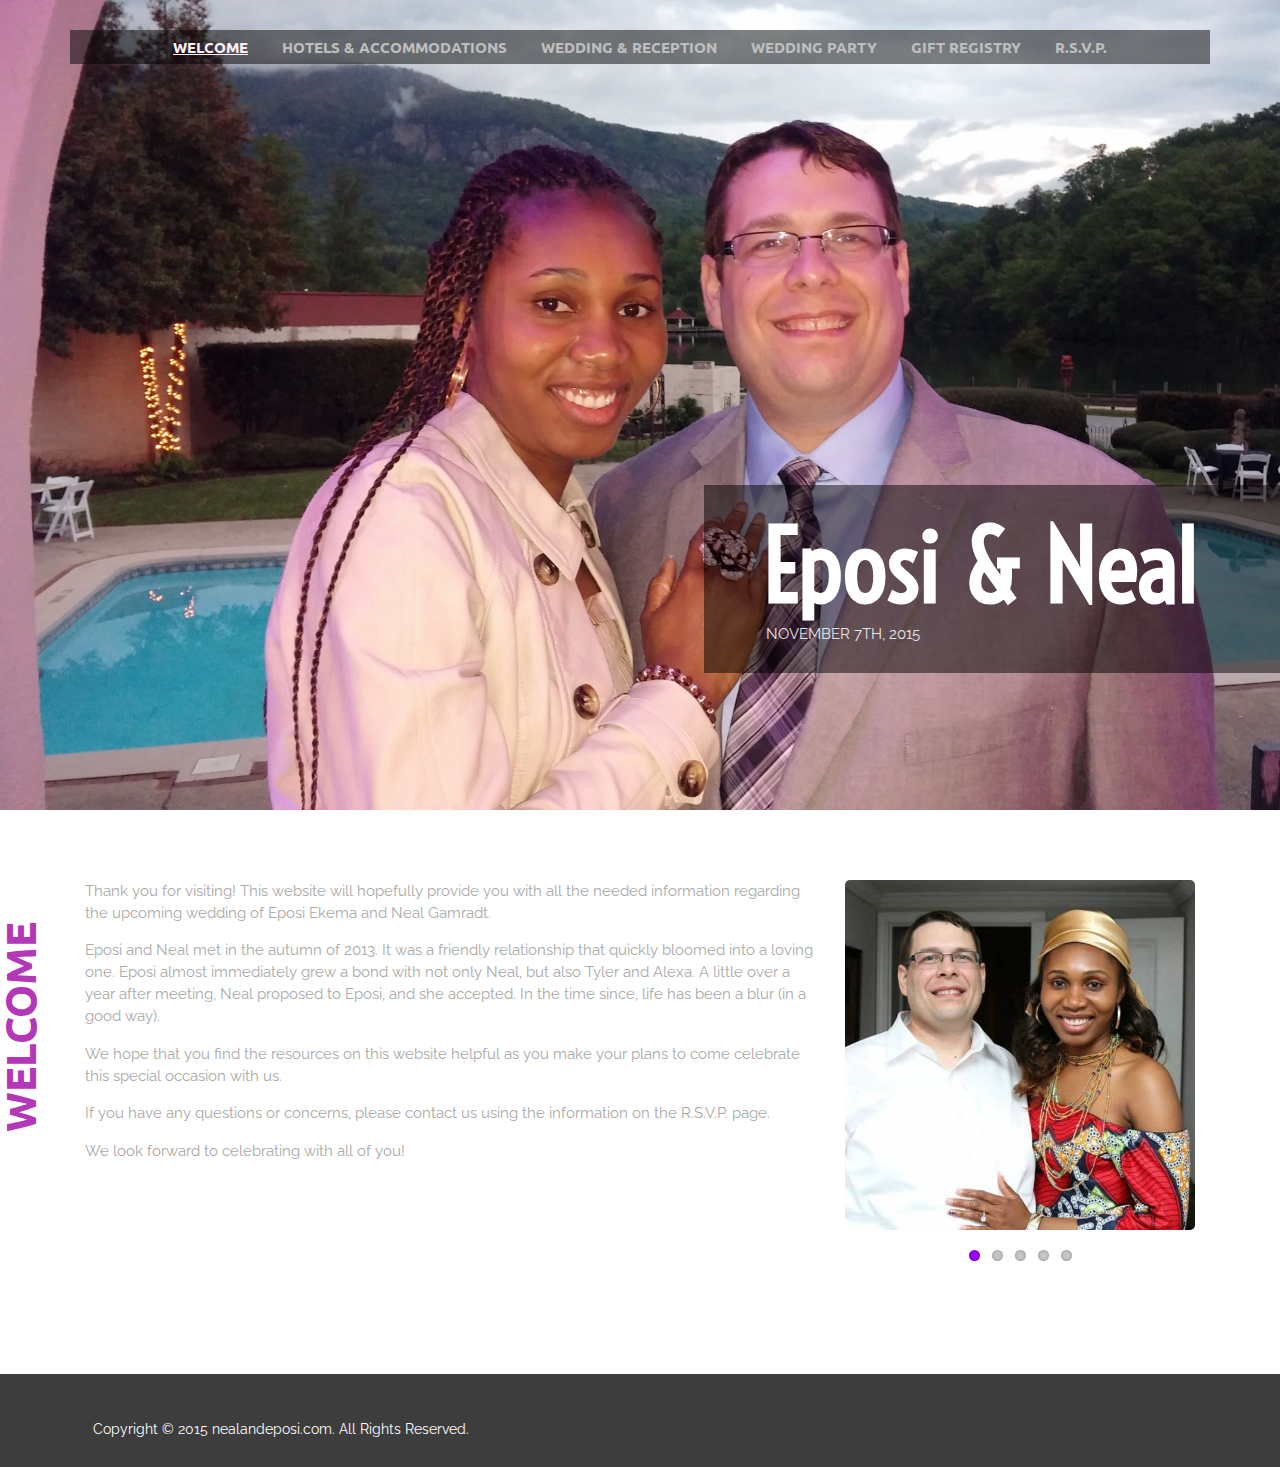
<file: nealandeposi.com/index.html>
<!DOCTYPE html>

<html>
<head>
<title>Welcome - The Wedding of Eposi Ekema and Neal Gamradt</title>
<!--<base href="http://nealandeposi.com/" />-->
<link href="assets/templates/wedding/css/bootstrap.css" rel="stylesheet"/>
<link href="assets/templates/wedding/css/style.css" media="all" rel="stylesheet" type="text/css"/>
<!-- for-mobile-apps -->
<meta content="width=device-width, initial-scale=1" name="viewport"/>
<meta content="text/html; charset=utf-8" http-equiv="Content-Type"/>
<script type="application/x-javascript"> addEventListener("load", function() { setTimeout(hideURLbar, 0); }, false); function hideURLbar(){ window.scrollTo(0,1); } </script>
<!-- //for-mobile-apps -->
<!--fonts-->
<link href="http://fonts.googleapis.com/css?family=Raleway:500,600,700,100,800,900,400,300" rel="stylesheet" type="text/css">
<link href="http://fonts.googleapis.com/css?family=Ubuntu:400,500,700" rel="stylesheet" type="text/css"/>
<link href="http://fonts.googleapis.com/css?family=Voltaire" rel="stylesheet" type="text/css"/>
<!--//fonts-->
<script src="assets/templates/wedding/js/jquery.min.js"> </script>
<!--start slider -->
<link href="assets/templates/wedding/css/flexslider.css" media="screen" rel="stylesheet" type="text/css"/>
<!--end slider -->
<link href="assets/templates/wedding/css/swipebox.css" rel="stylesheet">
<script src="assets/templates/wedding/js/jquery.swipebox.min.js"></script>
<script type="text/javascript">
		jQuery(function($) {
			$(".swipebox").swipebox();
		});
	</script>
</link></link></head>
<body>
<!--header-->
<div class="banner">
<div class="container">
<div class="top-menu">
<span class="menu"> </span>
<ul class="nav navbar-nav">
<li><a href="index.html">Welcome <span class="sr-only">(current)</span></a></li>
<li><a href="hotels-accommodations.html">Hotels &amp; Accommodations</a></li>
<!--<li><a href="grooms-supper.html">Groom's Supper</a></li> -->
<li><a href="wedding-reception.html">Wedding &amp; Reception</a></li>
<li><a href="wedding-party.html">Wedding Party</a></li>
<li><a href="gift-registry.html">Gift Registry</a></li>
<li><a href="rsvp.html">R.S.V.P.</a></li>
<!--<li><a href="contact.html">Contact Us</a></li> -->
<div class="clearfix"> </div>
</ul>
</div>
<!-- script-for-menu -->
<script>
				;(function _setMenuHighlight() {
					$("span.menu").click(function(){
						$(".top-menu ul").slideToggle("slow" , function(){
						});
					});
					var menuAnchors = $(".top-menu a"),
					menuAnchorsLen = menuAnchors.length,
					menuSet = false;
					for (var i=0;i<menuAnchorsLen;i++) {
						if (menuAnchors[i].pathname == document.location.pathname) {
							menuAnchors[i].className = "active";
							menuSet = true;
							break;
						}
					}
					if (!menuSet) {menuAnchors[0].className = "active"}
				}());	
		 	</script>
<!-- script-for-menu -->
</div>
<div class="middl-text">
<h1>Eposi &amp; Neal</h1>
<p>November 7th, 2015</p>
</div>
</div>
<!--/header-->
<!--welcome-->
<div class="welcome">
<div class="container relative">
<h4>Welcome</h4>
<div class="col-md-8 welcome-text">
<p>Thank you for visiting!  This website will hopefully provide you with all the needed information regarding the upcoming wedding of Eposi Ekema and Neal Gamradt.</p>
<p>Eposi and Neal met in the autumn of 2013.  It was a friendly relationship that quickly bloomed into a loving one.  Eposi almost immediately grew a bond with not only Neal, but also Tyler and Alexa.  A little over a year after meeting, Neal proposed to Eposi, and she accepted.  In the time since, life has been a blur (in a good way).</p>
<p>We hope that you find the resources on this website helpful as you make your plans to come celebrate this special occasion with us.</p>
<p>If you have any questions or concerns, please contact us using the information on the R.S.V.P. page.</p>
<p>We look forward to celebrating with all of you!</p>
</div>
<div class="col-md-4 welcome-slider">
<section class="slider">
<div class="flexslider">
<ul class="slides">
<li>
<img alt="" class="img-responsive" src="content/images/homepage/rotate1_1x1_cropped.350.jpg"/>
</li>
<li>
<img alt="" class="img-responsive" src="content/images/homepage/rotate2_1x1_cropped.350.jpg"/>
</li>
<li>
<img alt="" class="img-responsive" src="content/images/homepage/rotate3_1x1_cropped.350.jpg"/>
</li>
<li>
<img alt="" class="img-responsive" src="content/images/homepage/rotate4_1x1_cropped.350.jpg"/>
</li>
<li>
<img alt="" class="img-responsive" src="content/images/homepage/rotate5_1x1_cropped.350.jpg"/>
</li>
</ul>
</div>
</section>
<!-- FlexSlider -->
<script defer="" src="assets/templates/wedding/js/jquery.flexslider.js"></script>
<script type="text/javascript">
				$(function(){
				  SyntaxHighlighter.all();
				});
				$(window).load(function(){
				  $('.flexslider').flexslider({
					animation: "slide",
					start: function(slider){
						$('body').removeClass('loading');
					}
				  });
				});
			</script>
<div class="clearfix"> </div>
</div>
</div>
</div>
<!--/welcome-->
<!--footer-->
<div class="footer">
<div class="container">
<p class="footer-info">Copyright © 2015 nealandeposi.com. All Rights Reserved.</p>
<!-- <div class="social-icons">
			<a href="#"><span class="beh"> </span></a>
			<a href="#"><span class="face"> </span></a>
			<a href="#"><span class="pin"> </span></a>
			<a href="#"><span class="br"> </span></a>				 
		 </div> -->
<div class="clearfix"> </div>
</div>
</div>
<script>
  ;(function(i,s,o,g,r,a,m){i['GoogleAnalyticsObject']=r;i[r]=i[r]||function(){
  (i[r].q=i[r].q||[]).push(arguments)},i[r].l=1*new Date();a=s.createElement(o),
  m=s.getElementsByTagName(o)[0];a.async=1;a.src=g;m.parentNode.insertBefore(a,m)
  })(window,document,'script','//www.google-analytics.com/analytics.js','ga');

  ga('create', 'UA-67547730-1', 'auto');
  ga('send', 'pageview');

</script>
<!--/footer-->
</body>
</html>
</file>
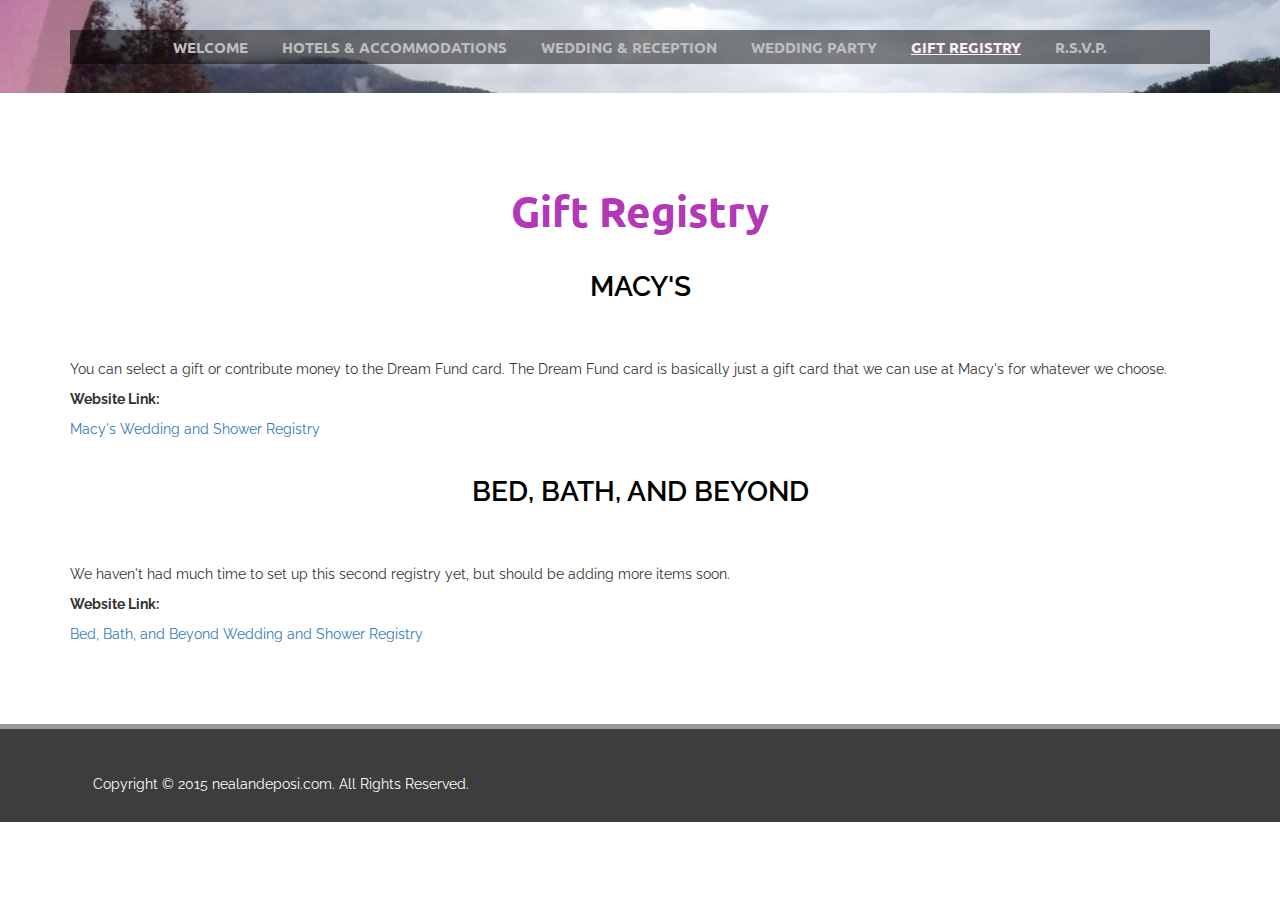
<file: docs/gift-registry.html>
<!DOCTYPE html>

<html>
<head>
<title>Gift Registry - The Wedding of Eposi Ekema and Neal Gamradt</title>
<!--<base href="http://nealandeposi.com/" />-->
<link href="assets/templates/wedding/css/bootstrap.css" rel="stylesheet"/>
<link href="assets/templates/wedding/css/style.css" media="all" rel="stylesheet" type="text/css"/>
<!-- for-mobile-apps -->
<meta content="width=device-width, initial-scale=1" name="viewport"/>
<meta content="text/html; charset=utf-8" http-equiv="Content-Type"/>
<script type="application/x-javascript"> addEventListener("load", function() { setTimeout(hideURLbar, 0); }, false); function hideURLbar(){ window.scrollTo(0,1); } </script>
<!-- //for-mobile-apps -->
<!--fonts-->
<link href="http://fonts.googleapis.com/css?family=Raleway:500,600,700,100,800,900,400,300" rel="stylesheet" type="text/css">
<link href="http://fonts.googleapis.com/css?family=Ubuntu:400,500,700" rel="stylesheet" type="text/css"/>
<link href="http://fonts.googleapis.com/css?family=Voltaire" rel="stylesheet" type="text/css"/>
<!--//fonts-->
<script src="assets/templates/wedding/js/jquery.min.js"> </script>
<!--start slider -->
<link href="assets/templates/wedding/css/flexslider.css" media="screen" rel="stylesheet" type="text/css"/>
<!--end slider -->
</link></head>
<body>
<!--header-->
<div class="banner banner2">
<div class="container">
<div class="top-menu">
<span class="menu"> </span>
<ul class="nav navbar-nav">
<li><a href="index.html">Welcome <span class="sr-only">(current)</span></a></li>
<li><a href="hotels-accommodations.html">Hotels &amp; Accommodations</a></li>
<!--<li><a href="grooms-supper.html">Groom's Supper</a></li> -->
<li><a href="wedding-reception.html">Wedding &amp; Reception</a></li>
<li><a href="wedding-party.html">Wedding Party</a></li>
<li><a href="gift-registry.html">Gift Registry</a></li>
<li><a href="rsvp.html">R.S.V.P.</a></li>
<!--<li><a href="contact.html">Contact Us</a></li> -->
<div class="clearfix"> </div>
</ul>
</div>
<!-- script-for-menu -->
<script>
				;(function _setMenuHighlight() {
					$("span.menu").click(function(){
						$(".top-menu ul").slideToggle("slow" , function(){
						});
					});
					var menuAnchors = $(".top-menu a"),
					menuAnchorsLen = menuAnchors.length,
					menuSet = false;
					for (var i=0;i<menuAnchorsLen;i++) {
						if (menuAnchors[i].pathname == document.location.pathname) {
							menuAnchors[i].className = "active";
							menuSet = true;
							break;
						}
					}
					if (!menuSet) {menuAnchors[0].className = "active"}
				}());	
		 	</script>
<!-- script-for-menu -->
</div>
<!-- <div class="middl-text2">
			<a href="index.html"><h2></h2></a>
		</div> -->
</div>
<!--/header-->
<!--detail-page-->
<div class="detail-page">
<div class="container">
<h2>Gift Registry</h2>
<h3>Macy's</h3>
<p>You can select a gift or contribute money to the Dream Fund card.  The Dream Fund card is basically just a gift card that we can use at Macy's for whatever we choose.</p>
<p><b>Website Link:</b></p>
<p><a href="http://www1.macys.com/registry/wedding/guest/?registryId=6452158" target="_blank">Macy's Wedding and Shower Registry</a></p>
<h3>Bed, Bath, and Beyond</h3>
<p>We haven't had much time to set up this second registry yet, but should be adding more items soon.</p>
<p><b>Website Link:</b></p>
<p><a href="http://www.bedbathandbeyond.com/store/giftregistry/view_registry_guest.jsp?registryId=542650468&amp;eventType=Wedding" target="_blank">Bed, Bath, and Beyond Wedding and Shower Registry</a></p>
</div>
</div>
<!--detail-page-->
<!--footer-->
<div class="footer">
<div class="container">
<p class="footer-info">Copyright © 2015 nealandeposi.com. All Rights Reserved.</p>
<!-- <div class="social-icons">
			<a href="#"><span class="beh"> </span></a>
			<a href="#"><span class="face"> </span></a>
			<a href="#"><span class="pin"> </span></a>
			<a href="#"><span class="br"> </span></a>				 
		 </div> -->
<div class="clearfix"> </div>
</div>
</div>
<script>
  ;(function(i,s,o,g,r,a,m){i['GoogleAnalyticsObject']=r;i[r]=i[r]||function(){
  (i[r].q=i[r].q||[]).push(arguments)},i[r].l=1*new Date();a=s.createElement(o),
  m=s.getElementsByTagName(o)[0];a.async=1;a.src=g;m.parentNode.insertBefore(a,m)
  })(window,document,'script','//www.google-analytics.com/analytics.js','ga');

  ga('create', 'UA-67547730-1', 'auto');
  ga('send', 'pageview');

</script>
<!--/footer-->
</body>
</html>
</file>
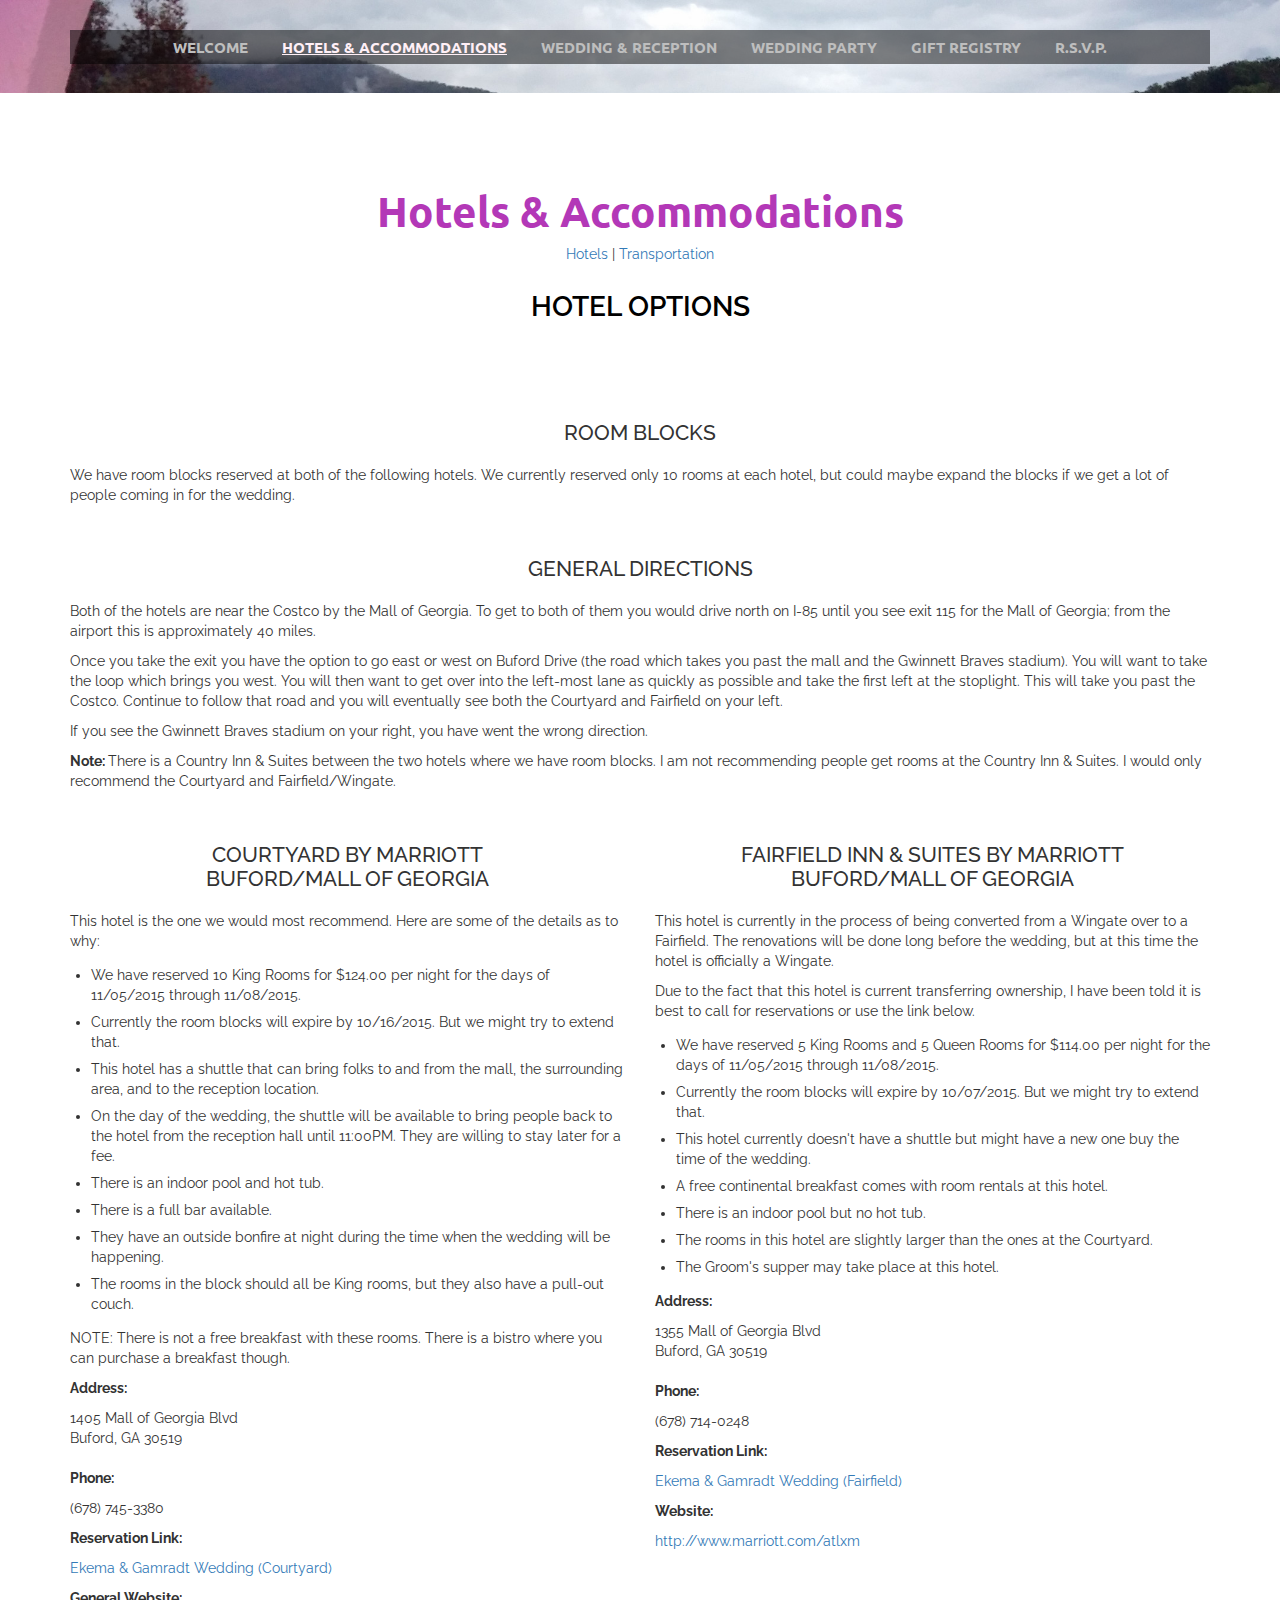
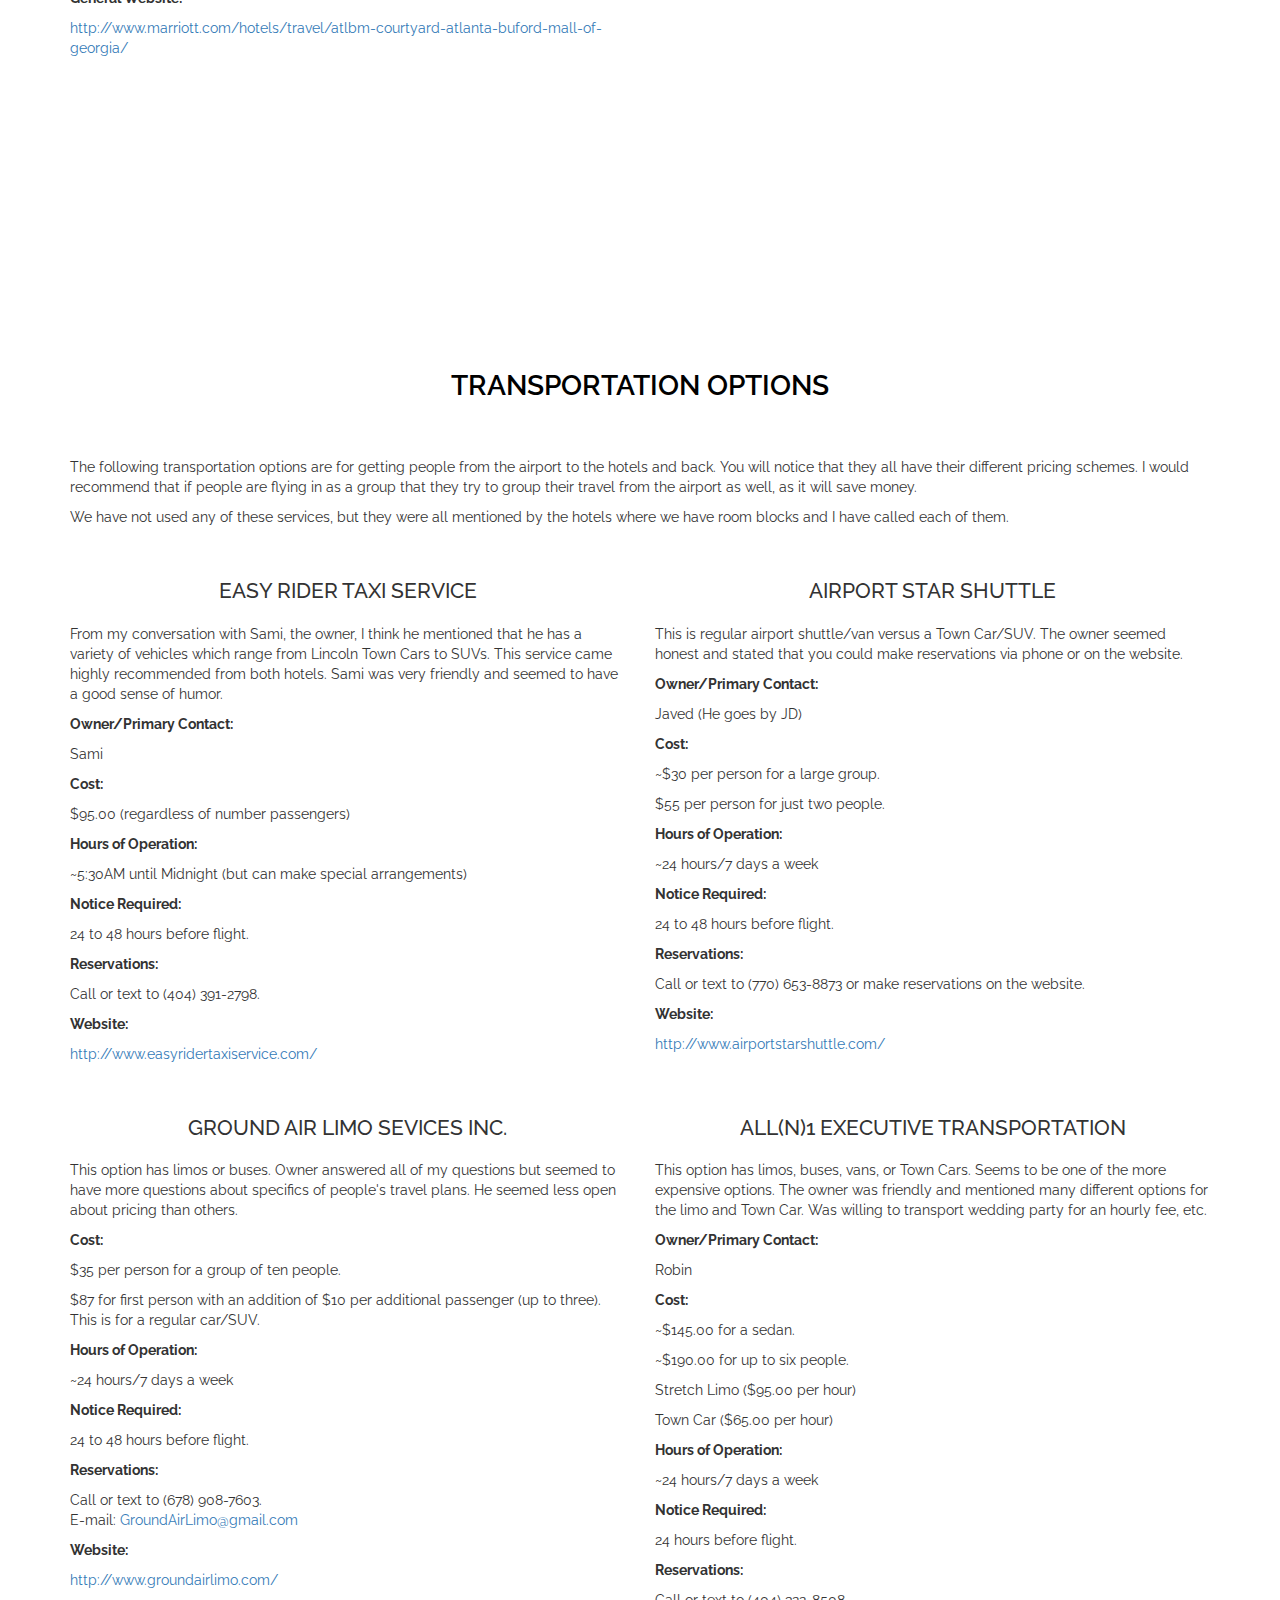
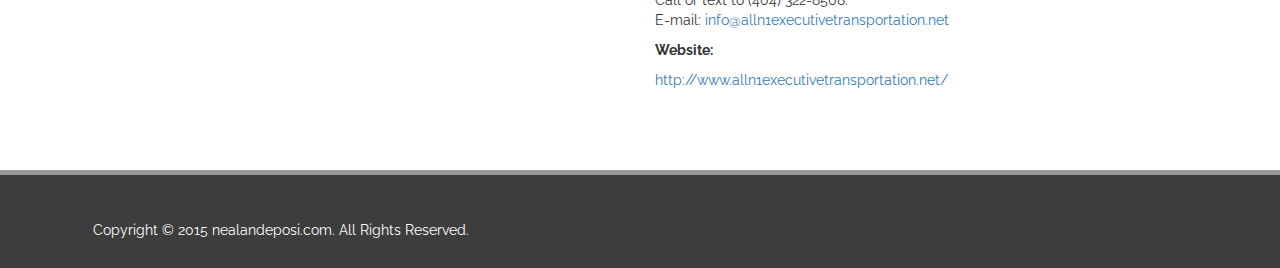
<file: docs/hotels-accommodations.html>
<!DOCTYPE html>

<html>
<head>
<title>Hotels &amp; Accommodations - The Wedding of Eposi Ekema and Neal Gamradt</title>
<!--<base href="http://nealandeposi.com/" />-->
<link href="assets/templates/wedding/css/bootstrap.css" rel="stylesheet"/>
<link href="assets/templates/wedding/css/style.css" media="all" rel="stylesheet" type="text/css"/>
<!-- for-mobile-apps -->
<meta content="width=device-width, initial-scale=1" name="viewport"/>
<meta content="text/html; charset=utf-8" http-equiv="Content-Type"/>
<script type="application/x-javascript"> addEventListener("load", function() { setTimeout(hideURLbar, 0); }, false); function hideURLbar(){ window.scrollTo(0,1); } </script>
<!-- //for-mobile-apps -->
<!--fonts-->
<link href="http://fonts.googleapis.com/css?family=Raleway:500,600,700,100,800,900,400,300" rel="stylesheet" type="text/css">
<link href="http://fonts.googleapis.com/css?family=Ubuntu:400,500,700" rel="stylesheet" type="text/css"/>
<link href="http://fonts.googleapis.com/css?family=Voltaire" rel="stylesheet" type="text/css"/>
<!--//fonts-->
<script src="assets/templates/wedding/js/jquery.min.js"> </script>
<!--start slider -->
<link href="assets/templates/wedding/css/flexslider.css" media="screen" rel="stylesheet" type="text/css"/>
<!--end slider -->
</link></head>
<body>
<!--header-->
<div class="banner banner2">
<div class="container">
<div class="top-menu">
<span class="menu"> </span>
<ul class="nav navbar-nav">
<li><a href="index.html">Welcome <span class="sr-only">(current)</span></a></li>
<li><a href="hotels-accommodations.html">Hotels &amp; Accommodations</a></li>
<!--<li><a href="grooms-supper.html">Groom's Supper</a></li> -->
<li><a href="wedding-reception.html">Wedding &amp; Reception</a></li>
<li><a href="wedding-party.html">Wedding Party</a></li>
<li><a href="gift-registry.html">Gift Registry</a></li>
<li><a href="rsvp.html">R.S.V.P.</a></li>
<!--<li><a href="contact.html">Contact Us</a></li> -->
<div class="clearfix"> </div>
</ul>
</div>
<!-- script-for-menu -->
<script>
				;(function _setMenuHighlight() {
					$("span.menu").click(function(){
						$(".top-menu ul").slideToggle("slow" , function(){
						});
					});
					var menuAnchors = $(".top-menu a"),
					menuAnchorsLen = menuAnchors.length,
					menuSet = false;
					for (var i=0;i<menuAnchorsLen;i++) {
						if (menuAnchors[i].pathname == document.location.pathname) {
							menuAnchors[i].className = "active";
							menuSet = true;
							break;
						}
					}
					if (!menuSet) {menuAnchors[0].className = "active"}
				}());	
		 	</script>
<!-- script-for-menu -->
</div>
<!-- <div class="middl-text2">
			<a href="index.html"><h2></h2></a>
		</div> -->
</div>
<!--/header-->
<!--detail-page-->
<div class="detail-page">
<div class="container">
<h2>Hotels &amp; Accommodations</h2>
<div class="submenu"><a href="hotels-accommodations.html#hoteloptions">Hotels</a> | <a href="hotels-accommodations.html#transportationoptions">Transportation</a></div>
<div class="row">
<div class="col-md-12">
<a name="hoteloptions"></a>
<h3>Hotel Options</h3>
</div>
</div>
<div class="row">
<div class="col-md-12">
<h4>Room Blocks</h4>
<p>We have room blocks reserved at both of the following hotels.  We currently reserved only 10 rooms at each hotel, but could maybe expand the blocks if we get a lot of people coming in for the wedding.</p>
<h4>General Directions</h4>
<p>Both of the hotels are near the Costco by the Mall of Georgia.  To get to both of them you would drive north on I-85 until you see exit 115 for the Mall of Georgia; from the airport this is approximately 40 miles.</p>
<p>Once you take the exit you have the option to go east or west on Buford Drive (the road which takes you past the mall and the Gwinnett Braves stadium).  You will want to take the loop which brings you west.  You will then want to get over into the left-most lane as quickly as possible and take the first left at the stoplight.  This will take you past the Costco.  Continue to follow that road and you will eventually see both the Courtyard and Fairfield on your left.</p>
<p>If you see the Gwinnett Braves stadium on your right, you have went the wrong direction.</p>
<p><b>Note: </b>There is a Country Inn &amp; Suites between the two hotels where we have room blocks.  I am not recommending people get rooms at the Country Inn &amp; Suites.  I would only recommend the Courtyard and Fairfield/Wingate.</p>
</div>
</div>
<div class="row">
<div class="col-md-6">
<h4>Courtyard by Marriott<br/>
		Buford/Mall of Georgia</h4>
<p>This hotel is the one we would most recommend.  Here are some of the details as to why:</p>
<ul>
<li>We have reserved 10 King Rooms for $124.00 per night for the days of 11/05/2015 through 11/08/2015.</li>
<li>Currently the room blocks will expire by 10/16/2015.  But we might try to extend that.</li>
<li>This hotel has a shuttle that can bring folks to and from the mall, the surrounding area, and to the reception location.</li>
<li>On the day of the wedding, the shuttle will be available to bring people back to the hotel from the reception hall until 11:00PM.  They are willing to stay later for a fee.</li>
<li>There is an indoor pool and hot tub.</li>
<li>There is a full bar available.</li>
<li>They have an outside bonfire at night during the time when the wedding will be happening.</li>
<li>The rooms in the block should all be King rooms, but they also have a pull-out couch.</li>
</ul>
<p>NOTE: There is not a free breakfast with these rooms.  There is a bistro where you can purchase a breakfast though.</p>
<p><b>Address:</b></p>
<address>
		1405 Mall of Georgia Blvd<br/>
		Buford, GA 30519
		</address>
<p><b>Phone:</b></p>
<p>(678) 745-3380</p>
<p><b>Reservation Link:</b></p>
<p><a href="http://www.marriott.com/meeting-event-hotels/group-corporate-travel/groupCorp.mi?resLinkData=Ekema%20%26%20Gamradt%20Wedding%5Eatlbm%60EGWEGWA%60124.00%60USD%60false%604%6011/5/15%6011/8/15%6010/16/15&amp;app=resvlink&amp;stop_mobi=yes" target="_blank">Ekema &amp; Gamradt Wedding (Courtyard)</a></p>
<p><b>General Website:</b></p>
<p><a href="http://www.marriott.com/hotels/travel/atlbm-courtyard-atlanta-buford-mall-of-georgia/" target="_blank">http://www.marriott.com/hotels/travel/atlbm-courtyard-atlanta-buford-mall-of-georgia/</a></p>
<div class="mapquest"><iframe frameborder="0" marginheight="0" marginwidth="0" scrolling="no" src="http://www.mapquest.com/embed?hk=1NUUyb9"></iframe></div>
</div>
<div class="col-md-6">
<h4>Fairfield Inn &amp; Suites by Marriott<br/>
		Buford/Mall of Georgia</h4>
<p>This hotel is currently in the process of being converted from a Wingate over to a Fairfield.  The renovations will be done long before the wedding, but at this time the hotel is officially a Wingate.</p>
<p>Due to the fact that this hotel is current transferring ownership, I have been told it is best to call for reservations or use the link below.</p>
<ul>
<li>We have reserved 5 King Rooms and 5 Queen Rooms for $114.00 per night for the days of 11/05/2015 through 11/08/2015.</li>
<li>Currently the room blocks will expire by 10/07/2015.  But we might try to extend that.</li>
<li>This hotel currently doesn't have a shuttle but might have a new one buy the time of the wedding.</li>
<li>A free continental breakfast comes with room rentals at this hotel.</li>
<li>There is an indoor pool but no hot tub.</li>
<li>The rooms in this hotel are slightly larger than the ones at the Courtyard.</li>
<li>The Groom's supper may take place at this hotel.</li>
</ul>
<p><b>Address:</b></p>
<address>
		1355 Mall of Georgia Blvd<br/>
		Buford, GA 30519
		</address>
<p><b>Phone:</b></p>
<p>(678) 714-0248</p>
<p><b>Reservation Link:</b></p>
<p><a href="http://www.marriott.com/meeting-event-hotels/group-corporate-travel/groupCorp.mi?resLinkData=Gamradt%20%26%20Ekema%20Wedding%5EATLXM%60GEWGEWA%7CGEWGEWB%60114%60USD%60false%601%6011/5/15%6011/8/15%6010/5/15&amp;app=resvlink&amp;stop_mobi=yes" target="_blank">Ekema &amp; Gamradt Wedding (Fairfield)</a></p>
<p><b>Website:</b></p>
<p><a href="http://www.marriott.com/atlxm" target="_blank">http://www.marriott.com/atlxm</a></p>
<div class="mapquest"><iframe frameborder="0" marginheight="0" marginwidth="0" scrolling="no" src="http://www.mapquest.com/embed?hk=1huqw1l"></iframe></div>
</div>
</div>
<div class="row">
<div class="col-md-12">
<a name="transportationoptions"></a>
<h3>Transportation Options</h3>
</div>
</div>
<div class="row">
<div class="col-md-12">
<p>The following transportation options are for getting people from the airport to the hotels and back.  You will notice that they all have their different pricing schemes.  I would recommend that if people are flying in as a group that they try to group their travel from the airport as well, as it will save money.</p>
<p>We have not used any of these services, but they were all mentioned by the hotels where we have room blocks and I have called each of them.</p>
</div>
</div>
<div class="row">
<div class="col-md-6">
<h4>Easy Rider Taxi Service</h4>
<p>From my conversation with Sami, the owner, I think he mentioned that he has a variety of vehicles which range from Lincoln Town Cars to SUVs.  This service came highly recommended from both hotels.  Sami was very friendly and seemed to have a good sense of humor.</p>
<p><b>Owner/Primary Contact:</b></p>
<p>Sami</p>
<p><b>Cost:</b></p>
<p>$95.00 (regardless of number passengers)</p>
<p><b>Hours of Operation:</b></p>
<p>~5:30AM until Midnight (but can make special arrangements)</p>
<p><b>Notice Required:</b></p>
<p>24 to 48 hours before flight.</p>
<p><b>Reservations:</b></p>
<p>Call or text to (404) 391-2798.</p>
<p><b>Website:</b></p>
<p><a href="http://www.easyridertaxiservice.com/" target="_blank">http://www.easyridertaxiservice.com/</a></p>
</div>
<div class="col-md-6">
<h4>Airport Star Shuttle</h4>
<p>This is regular airport shuttle/van versus a Town Car/SUV.  The owner seemed honest and stated that you could make reservations via phone or on the website.</p>
<p><b>Owner/Primary Contact:</b></p>
<p>Javed (He goes by JD)</p>
<p><b>Cost:</b></p>
<p>~$30 per person for a large group.</p>
<p>$55 per person for just two people.</p>
<p><b>Hours of Operation:</b></p>
<p>~24 hours/7 days a week</p>
<p><b>Notice Required:</b></p>
<p>24 to 48 hours before flight.</p>
<p><b>Reservations:</b></p>
<p>Call or text to (770) 653-8873 or make reservations on the website.</p>
<p><b>Website:</b></p>
<p><a href="http://www.airportstarshuttle.com/" target="_blank">http://www.airportstarshuttle.com/</a></p>
</div>
</div>
<div class="row">
<div class="col-md-6">
<h4>Ground Air Limo Sevices Inc.</h4>
<p>This option has limos or buses.  Owner answered all of my questions but seemed to have more questions about specifics of people's travel plans.  He seemed less open about pricing than others.</p>
<p><b>Cost:</b></p>
<p>$35 per person for a group of ten people.</p>
<p>$87 for first person with an addition of $10 per additional passenger (up to three).  This is for a regular car/SUV.</p>
<p><b>Hours of Operation:</b></p>
<p>~24 hours/7 days a week</p>
<p><b>Notice Required:</b></p>
<p>24 to 48 hours before flight.</p>
<p><b>Reservations:</b></p>
<p>Call or text to (678) 908-7603.<br/>
		E-mail: <a href="mailto:GroundAirLimo@gmail.com">GroundAirLimo@gmail.com</a></p>
<p><b>Website:</b></p>
<p><a href="http://www.groundairlimo.com/" target="_blank">http://www.groundairlimo.com/</a></p>
</div>
<div class="col-md-6">
<h4>All(n)1 Executive Transportation</h4>
<p>This option has limos, buses, vans, or Town Cars.  Seems to be one of the more expensive options.  The owner was friendly and mentioned many different options for the limo and Town Car.  Was willing to transport wedding party for an hourly fee, etc.</p>
<p><b>Owner/Primary Contact:</b></p>
<p>Robin</p>
<p><b>Cost:</b></p>
<p>~$145.00 for a sedan.</p>
<p>~$190.00 for up to six people.</p>
<p>Stretch Limo ($95.00 per hour)</p>
<p>Town Car ($65.00 per hour)</p>
<p><b>Hours of Operation:</b></p>
<p>~24 hours/7 days a week</p>
<p><b>Notice Required:</b></p>
<p>24 hours before flight.</p>
<p><b>Reservations:</b></p>
<p>Call or text to (404) 322-8508.<br/>
		E-mail: <a href="mailto:info@alln1executivetransportation.net">info@alln1executivetransportation.net</a></p>
<p><b>Website:</b></p>
<p><a href="http://www.alln1executivetransportation.net/" target="_blank">http://www.alln1executivetransportation.net/</a></p>
</div>
</div>
</div>
</div>
<!--detail-page-->
<!--footer-->
<div class="footer">
<div class="container">
<p class="footer-info">Copyright © 2015 nealandeposi.com. All Rights Reserved.</p>
<!-- <div class="social-icons">
			<a href="#"><span class="beh"> </span></a>
			<a href="#"><span class="face"> </span></a>
			<a href="#"><span class="pin"> </span></a>
			<a href="#"><span class="br"> </span></a>				 
		 </div> -->
<div class="clearfix"> </div>
</div>
</div>
<script>
  ;(function(i,s,o,g,r,a,m){i['GoogleAnalyticsObject']=r;i[r]=i[r]||function(){
  (i[r].q=i[r].q||[]).push(arguments)},i[r].l=1*new Date();a=s.createElement(o),
  m=s.getElementsByTagName(o)[0];a.async=1;a.src=g;m.parentNode.insertBefore(a,m)
  })(window,document,'script','//www.google-analytics.com/analytics.js','ga');

  ga('create', 'UA-67547730-1', 'auto');
  ga('send', 'pageview');

</script>
<!--/footer-->
</body>
</html>
</file>
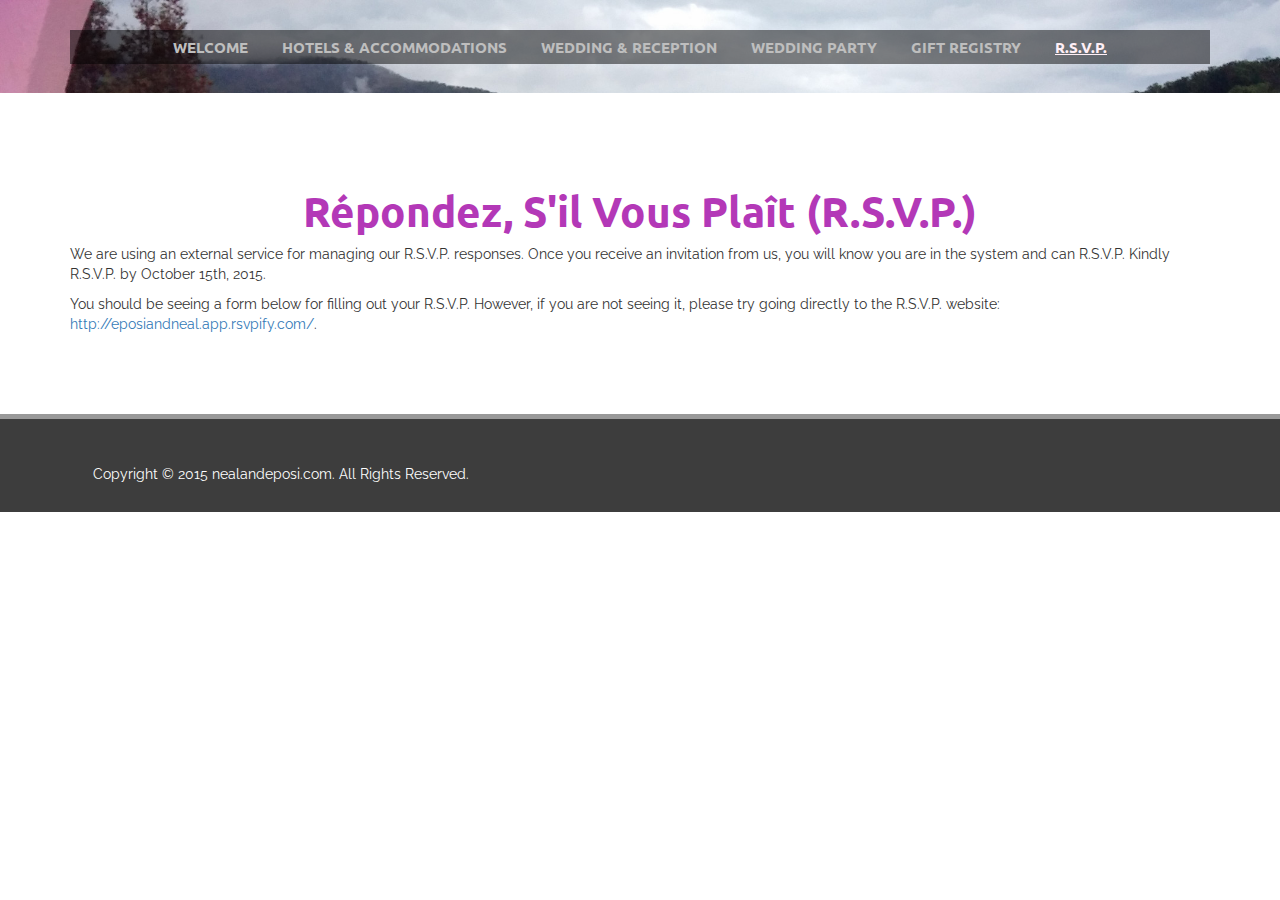
<file: docs/rsvp.html>
<!DOCTYPE html>

<html>
<head>
<title>Répondez, S'il Vous Plaît (R.S.V.P.) - The Wedding of Eposi Ekema and Neal Gamradt</title>
<!--<base href="http://nealandeposi.com/" />-->
<link href="assets/templates/wedding/css/bootstrap.css" rel="stylesheet"/>
<link href="assets/templates/wedding/css/style.css" media="all" rel="stylesheet" type="text/css"/>
<!-- for-mobile-apps -->
<meta content="width=device-width, initial-scale=1" name="viewport"/>
<meta content="text/html; charset=utf-8" http-equiv="Content-Type"/>
<script type="application/x-javascript"> addEventListener("load", function() { setTimeout(hideURLbar, 0); }, false); function hideURLbar(){ window.scrollTo(0,1); } </script>
<!-- //for-mobile-apps -->
<!--fonts-->
<link href="http://fonts.googleapis.com/css?family=Raleway:500,600,700,100,800,900,400,300" rel="stylesheet" type="text/css">
<link href="http://fonts.googleapis.com/css?family=Ubuntu:400,500,700" rel="stylesheet" type="text/css"/>
<link href="http://fonts.googleapis.com/css?family=Voltaire" rel="stylesheet" type="text/css"/>
<!--//fonts-->
<script src="assets/templates/wedding/js/jquery.min.js"> </script>
<!--start slider -->
<link href="assets/templates/wedding/css/flexslider.css" media="screen" rel="stylesheet" type="text/css"/>
<!--end slider -->
</link></head>
<body>
<!--header-->
<div class="banner banner2">
<div class="container">
<div class="top-menu">
<span class="menu"> </span>
<ul class="nav navbar-nav">
<li><a href="index.html">Welcome <span class="sr-only">(current)</span></a></li>
<li><a href="hotels-accommodations.html">Hotels &amp; Accommodations</a></li>
<!--<li><a href="grooms-supper.html">Groom's Supper</a></li> -->
<li><a href="wedding-reception.html">Wedding &amp; Reception</a></li>
<li><a href="wedding-party.html">Wedding Party</a></li>
<li><a href="gift-registry.html">Gift Registry</a></li>
<li><a href="rsvp.html">R.S.V.P.</a></li>
<!--<li><a href="contact.html">Contact Us</a></li> -->
<div class="clearfix"> </div>
</ul>
</div>
<!-- script-for-menu -->
<script>
				;(function _setMenuHighlight() {
					$("span.menu").click(function(){
						$(".top-menu ul").slideToggle("slow" , function(){
						});
					});
					var menuAnchors = $(".top-menu a"),
					menuAnchorsLen = menuAnchors.length,
					menuSet = false;
					for (var i=0;i<menuAnchorsLen;i++) {
						if (menuAnchors[i].pathname == document.location.pathname) {
							menuAnchors[i].className = "active";
							menuSet = true;
							break;
						}
					}
					if (!menuSet) {menuAnchors[0].className = "active"}
				}());	
		 	</script>
<!-- script-for-menu -->
</div>
<!-- <div class="middl-text2">
			<a href="index.html"><h2></h2></a>
		</div> -->
</div>
<!--/header-->
<!--detail-page-->
<div class="detail-page">
<div class="container">
<h2>Répondez, S'il Vous Plaît (R.S.V.P.)</h2>
<div class="row">
<div class="col-md-12">
<p>We are using an external service for managing our R.S.V.P. responses.  Once you receive an invitation from us, you will know you are in the system and can R.S.V.P.  Kindly R.S.V.P. by October 15th, 2015.</p>
<p>You should be seeing a form below for filling out your R.S.V.P.  However, if you are not seeing it, please try going directly to the R.S.V.P. website: <a href="http://eposiandneal.app.rsvpify.com/" target="_blank">http://eposiandneal.app.rsvpify.com/</a>.</p>
<script src="http://app.rsvpify.com/embed/8654" type="text/javascript"></script><script src="http://app.rsvpify.com/js/iframeResizer.min.js" type="text/javascript"></script><script type="text/javascript">iFrameResize({autoResize: true,heightCalculationMethod: 'max',enablePublicMethods: true}, "#RSVPifyIFrame");</script>
</div>
</div>
</div>
</div>
<!--detail-page-->
<!--footer-->
<div class="footer">
<div class="container">
<p class="footer-info">Copyright © 2015 nealandeposi.com. All Rights Reserved.</p>
<!-- <div class="social-icons">
			<a href="#"><span class="beh"> </span></a>
			<a href="#"><span class="face"> </span></a>
			<a href="#"><span class="pin"> </span></a>
			<a href="#"><span class="br"> </span></a>				 
		 </div> -->
<div class="clearfix"> </div>
</div>
</div>
<script>
  ;(function(i,s,o,g,r,a,m){i['GoogleAnalyticsObject']=r;i[r]=i[r]||function(){
  (i[r].q=i[r].q||[]).push(arguments)},i[r].l=1*new Date();a=s.createElement(o),
  m=s.getElementsByTagName(o)[0];a.async=1;a.src=g;m.parentNode.insertBefore(a,m)
  })(window,document,'script','//www.google-analytics.com/analytics.js','ga');

  ga('create', 'UA-67547730-1', 'auto');
  ga('send', 'pageview');

</script>
<!--/footer-->
</body>
</html>
</file>
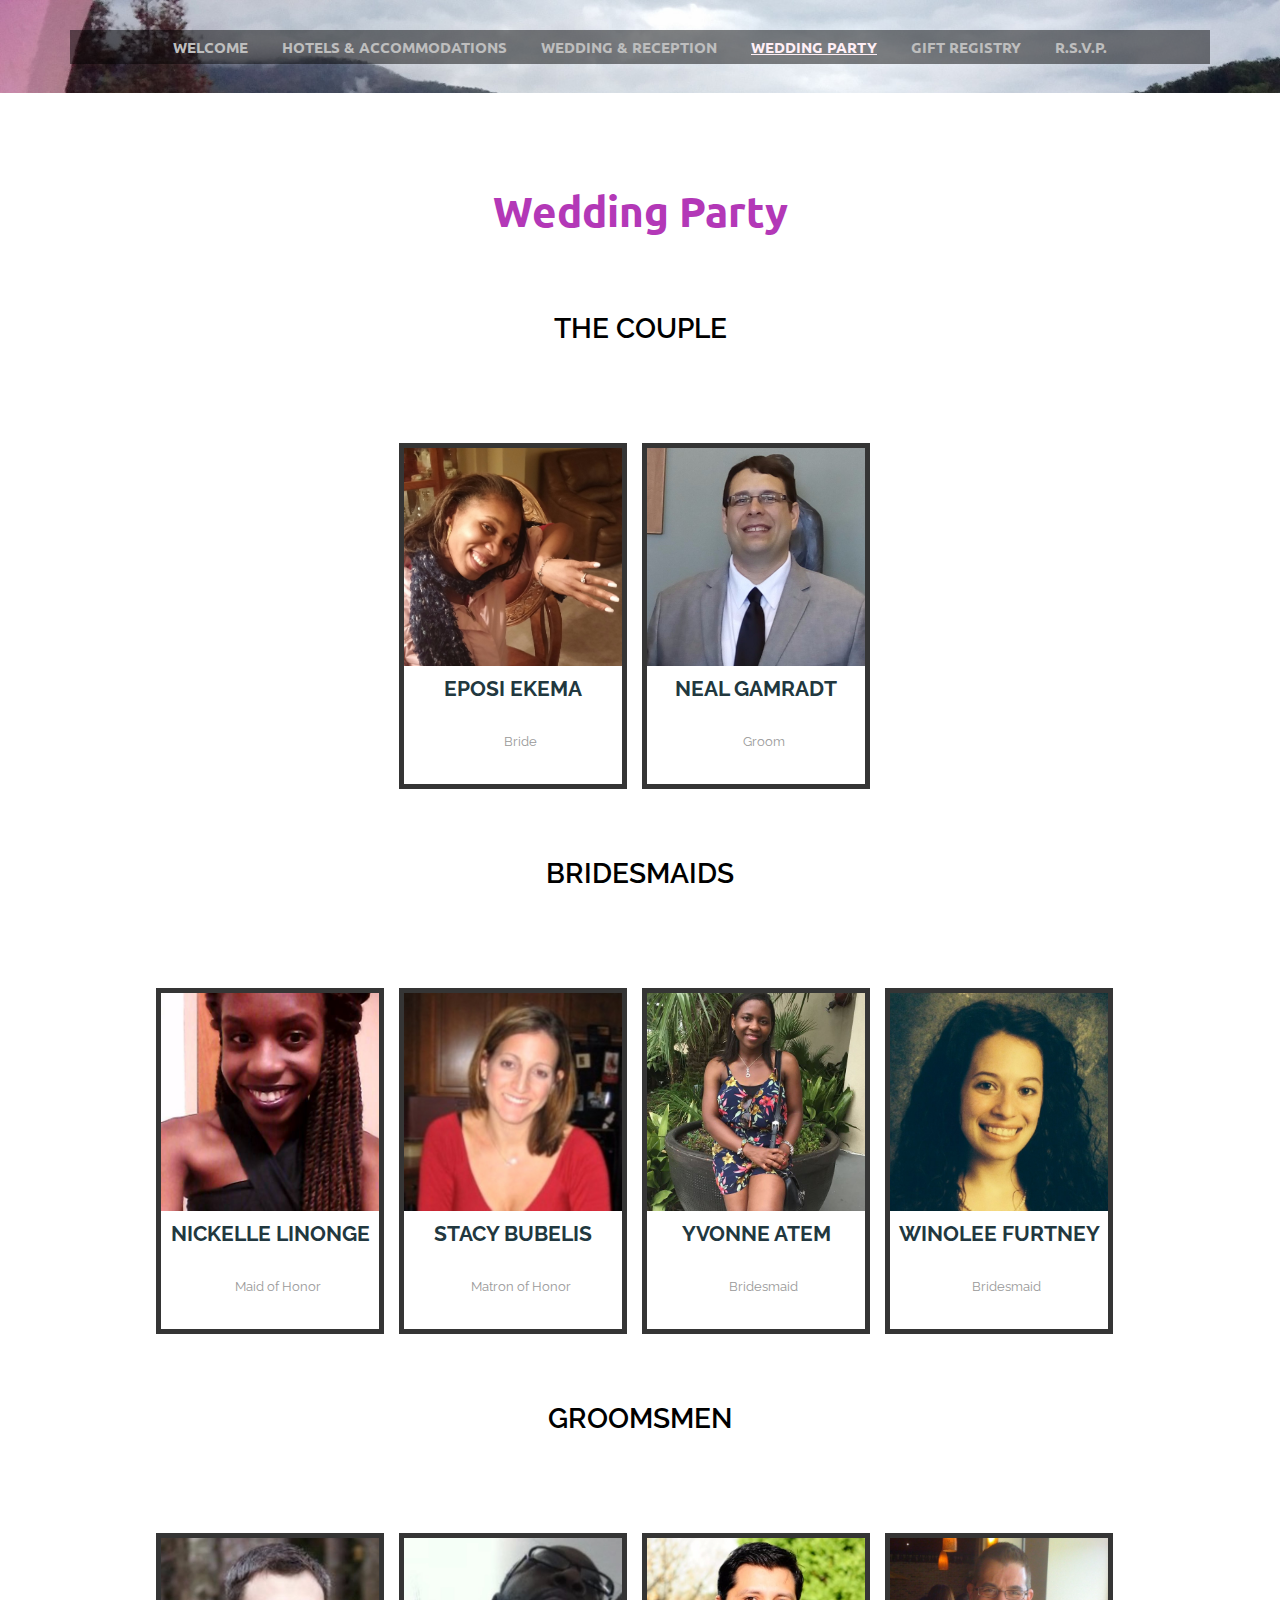
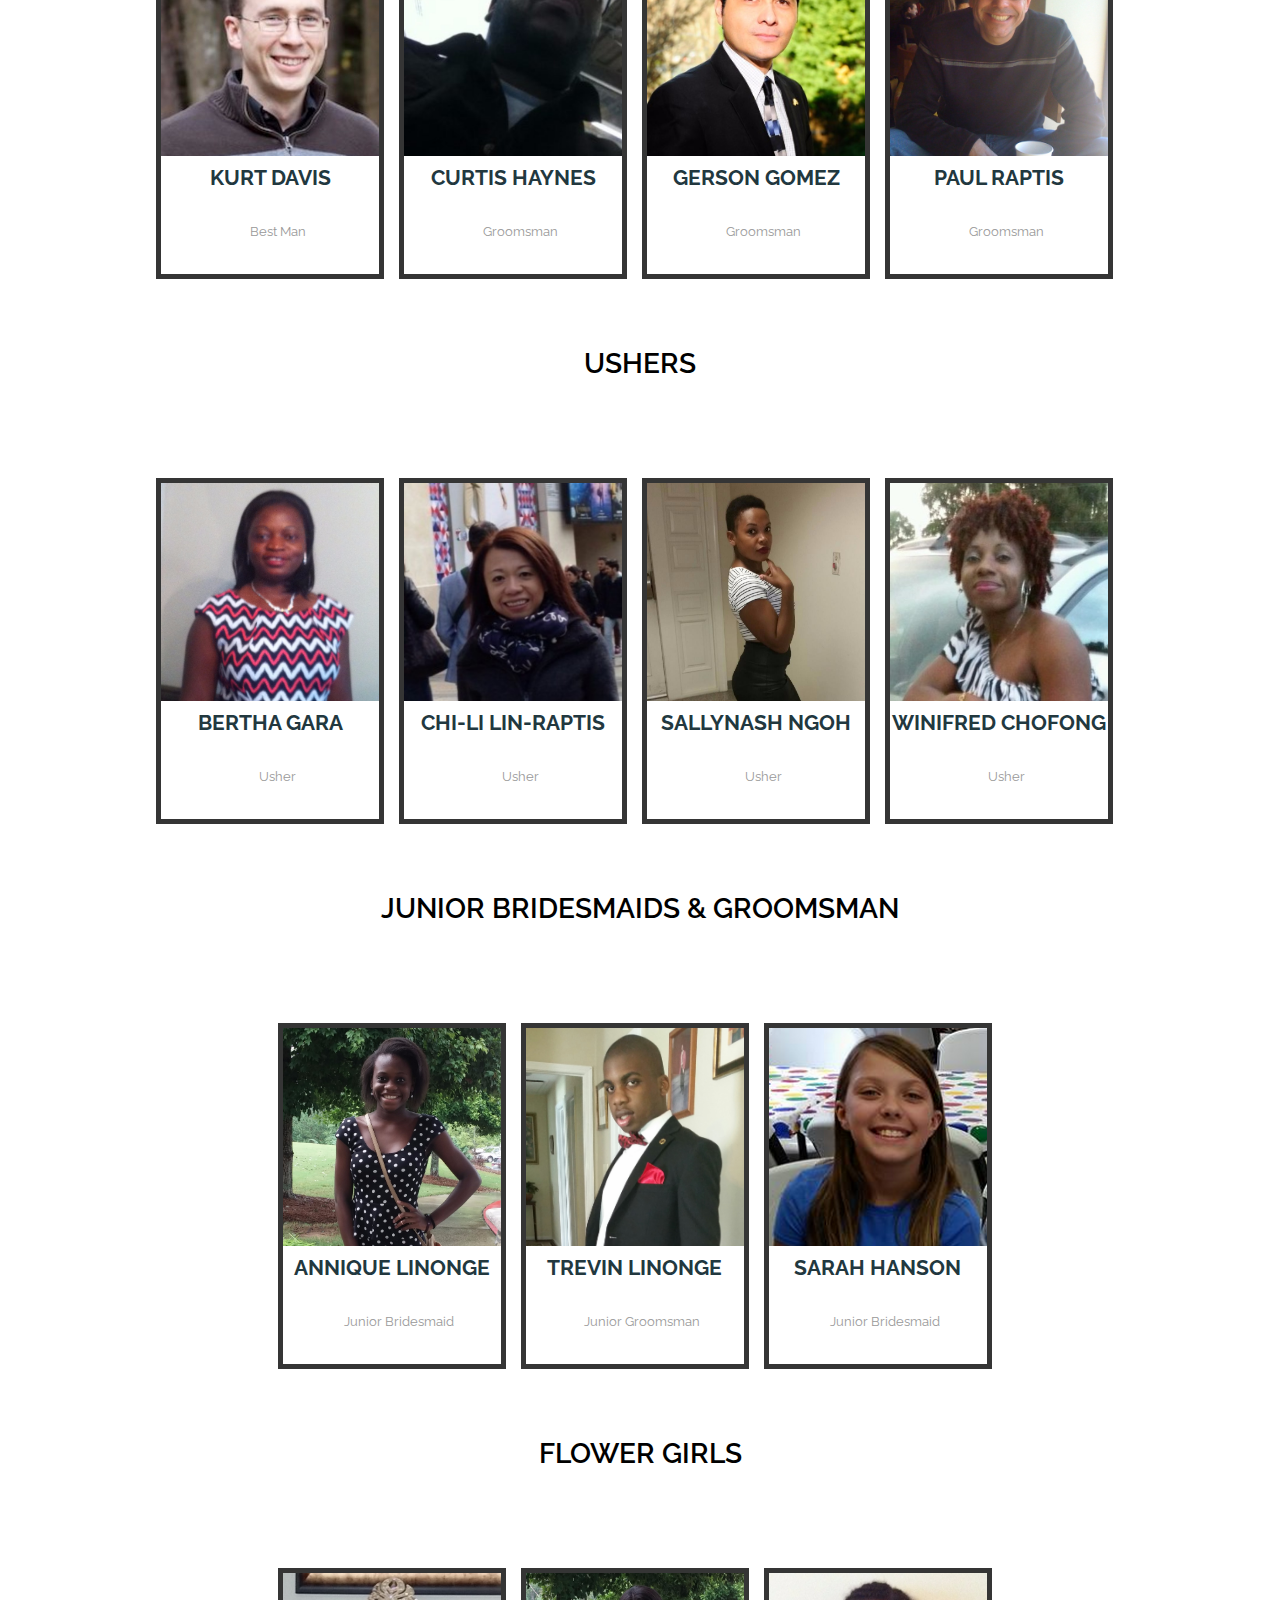
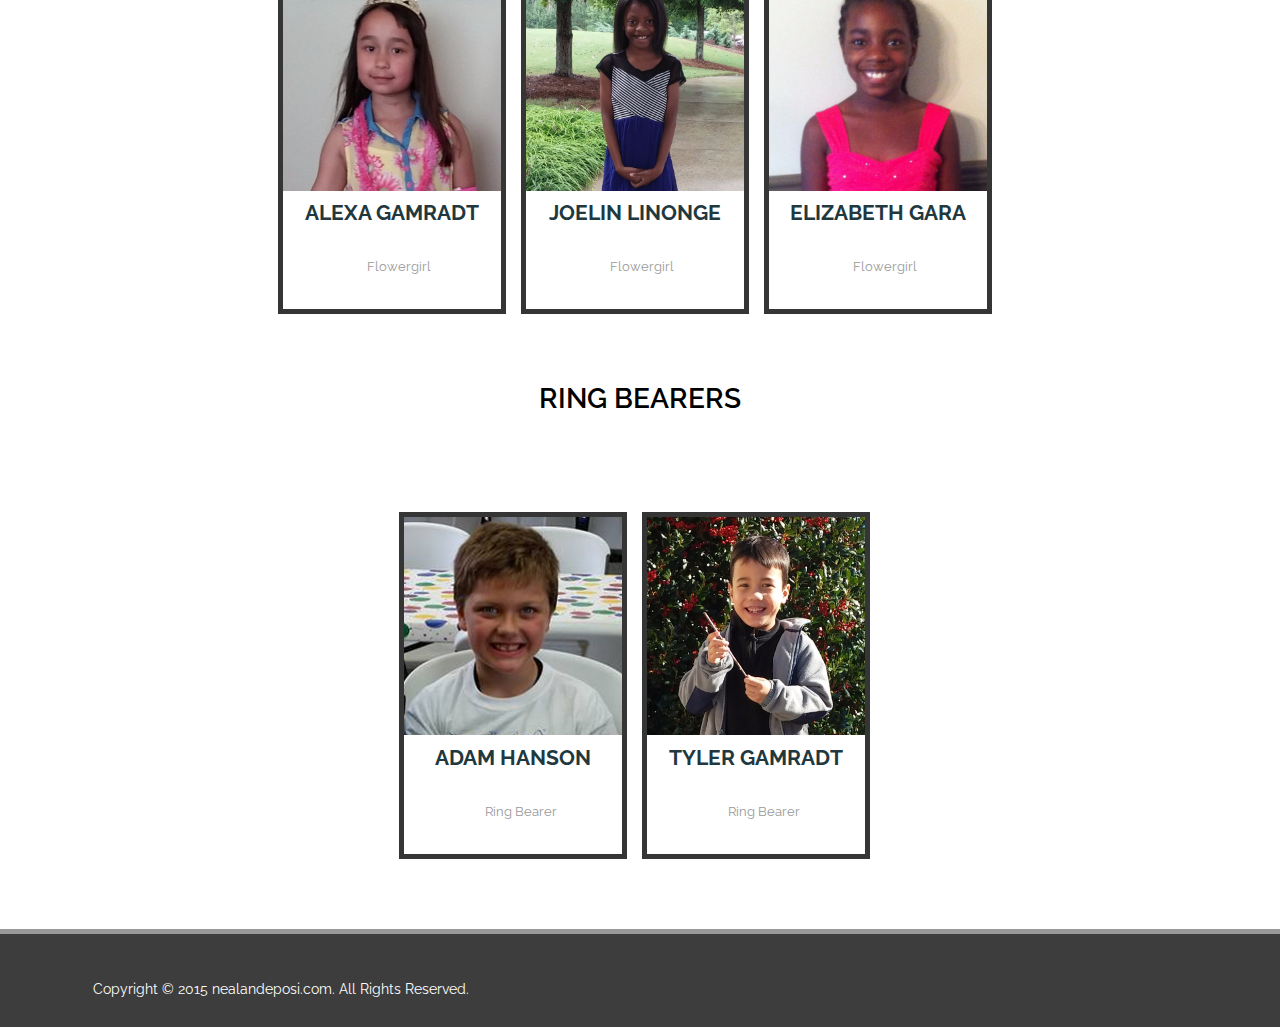
<file: docs/wedding-party.html>
<!DOCTYPE html>

<html>
<head>
<title>Wedding Party - The Wedding of Eposi Ekema and Neal Gamradt</title>
<!--<base href="http://nealandeposi.com/" />-->
<link href="assets/templates/wedding/css/bootstrap.css" rel="stylesheet"/>
<link href="assets/templates/wedding/css/style.css" media="all" rel="stylesheet" type="text/css"/>
<!-- for-mobile-apps -->
<meta content="width=device-width, initial-scale=1" name="viewport"/>
<meta content="text/html; charset=utf-8" http-equiv="Content-Type"/>
<script type="application/x-javascript"> addEventListener("load", function() { setTimeout(hideURLbar, 0); }, false); function hideURLbar(){ window.scrollTo(0,1); } </script>
<!-- //for-mobile-apps -->
<!--fonts-->
<link href="http://fonts.googleapis.com/css?family=Raleway:500,600,700,100,800,900,400,300" rel="stylesheet" type="text/css">
<link href="http://fonts.googleapis.com/css?family=Ubuntu:400,500,700" rel="stylesheet" type="text/css"/>
<link href="http://fonts.googleapis.com/css?family=Voltaire" rel="stylesheet" type="text/css"/>
<!--//fonts-->
<script src="assets/templates/wedding/js/jquery.min.js"> </script>
<!--start slider -->
<link href="assets/templates/wedding/css/flexslider.css" media="screen" rel="stylesheet" type="text/css"/>
<!--end slider -->
</link></head>
<body>
<!--header-->
<div class="banner banner2">
<div class="container">
<div class="top-menu">
<span class="menu"> </span>
<ul class="nav navbar-nav">
<li><a href="index.html">Welcome <span class="sr-only">(current)</span></a></li>
<li><a href="hotels-accommodations.html">Hotels &amp; Accommodations</a></li>
<!--<li><a href="grooms-supper.html">Groom's Supper</a></li> -->
<li><a href="wedding-reception.html">Wedding &amp; Reception</a></li>
<li><a href="wedding-party.html">Wedding Party</a></li>
<li><a href="gift-registry.html">Gift Registry</a></li>
<li><a href="rsvp.html">R.S.V.P.</a></li>
<!--<li><a href="contact.html">Contact Us</a></li> -->
<div class="clearfix"> </div>
</ul>
</div>
<!-- script-for-menu -->
<script>
				;(function _setMenuHighlight() {
					$("span.menu").click(function(){
						$(".top-menu ul").slideToggle("slow" , function(){
						});
					});
					var menuAnchors = $(".top-menu a"),
					menuAnchorsLen = menuAnchors.length,
					menuSet = false;
					for (var i=0;i<menuAnchorsLen;i++) {
						if (menuAnchors[i].pathname == document.location.pathname) {
							menuAnchors[i].className = "active";
							menuSet = true;
							break;
						}
					}
					if (!menuSet) {menuAnchors[0].className = "active"}
				}());	
		 	</script>
<!-- script-for-menu -->
</div>
<!-- <div class="middl-text2">
			<a href="index.html"><h2></h2></a>
		</div> -->
</div>
<!--/header-->
<!--detail-page-->
<div class="detail-page">
<div class="container">
<h2>Wedding Party</h2>
<div class="team">
<h3>The couple</h3>
<div class="row team-grid">
<div class="col-md-6 team-grid-center">
<div class="team-top">
<img alt="" class="img-responsive" src="content/images/wedding_party/1x1/EPOSI_EKEMA.jpg"/>
</div>
<h4>Eposi Ekema</h4>
<p>Bride</p>
</div>
<div class="col-md-6 team-grid-center">
<div class="team-top">
<img alt="" class="img-responsive" src="content/images/wedding_party/1x1/NEAL_GAMRADT.jpg"/>
</div>
<h4>Neal Gamradt</h4>
<p>Groom</p>
</div>
</div>
</div>
<div class="clearfix"></div>
<div class="team">
<h3>Bridesmaids</h3>
<div class="row team-grid">
<div class="col-md-3 team-grid-center">
<div class="team-top">
<img alt="" class="img-responsive" src="content/images/wedding_party/1x1/NICKELLE_LINONGE.jpg"/>
</div>
<h4>Nickelle Linonge</h4>
<p>Maid of Honor</p>
</div>
<div class="col-md-3 team-grid-center">
<div class="team-top">
<img alt="" class="img-responsive" src="content/images/wedding_party/1x1/STACY_BUBELIS.jpg"/>
</div>
<h4>Stacy Bubelis</h4>
<p>Matron of Honor</p>
</div>
<div class="col-md-3 team-grid-center">
<div class="team-top">
<img alt="" class="img-responsive" src="content/images/wedding_party/1x1/YVONNE_ATEM.jpg"/>
</div>
<h4>Yvonne Atem</h4>
<p>Bridesmaid</p>
</div>
<div class="col-md-3 team-grid-center">
<div class="team-top">
<img alt="" class="img-responsive" src="content/images/wedding_party/1x1/WINOLEE_FURTNEY.jpg"/>
</div>
<h4>Winolee Furtney</h4>
<p> Bridesmaid</p>
</div>
</div>
</div>
<div class="clearfix"></div>
<div class="team">
<h3>Groomsmen</h3>
<div class="row team-grid">
<div class="col-md-3 team-grid-center">
<div class="team-top">
<img alt="" class="img-responsive" src="content/images/wedding_party/1x1/KURT_DAVIS.jpg"/>
</div>
<h4>kurt Davis</h4>
<p>Best Man</p>
</div>
<div class="col-md-3 team-grid-center">
<div class="team-top">
<img alt="" class="img-responsive" src="content/images/wedding_party/1x1/CURTIS_HAYNES.jpg"/>
</div>
<h4>Curtis Haynes</h4>
<p>Groomsman</p>
</div>
<div class="col-md-3 team-grid-center">
<div class="team-top">
<img alt="" class="img-responsive" src="content/images/wedding_party/1x1/GERSON_GOMEZ.jpg"/>
</div>
<h4>Gerson Gomez</h4>
<p>Groomsman</p>
</div>
<div class="col-md-3 team-grid-center">
<div class="team-top">
<img alt="" class="img-responsive" src="content/images/wedding_party/1x1/PAUL_RAPTIS.jpg"/>
</div>
<h4>Paul Raptis</h4>
<p>Groomsman</p>
</div>
</div>
</div>
<div class="clearfix"></div>
<div class="team">
<h3>Ushers</h3>
<div class="row team-grid">
<div class="col-md-3 team-grid-center">
<div class="team-top">
<img alt="" class="img-responsive" src="content/images/wedding_party/1x1/BERTHA_GARA.jpg"/>
</div>
<h4>Bertha Gara</h4>
<p>Usher</p>
</div>
<div class="col-md-3 team-grid-center">
<div class="team-top">
<img alt="" class="img-responsive" src="content/images/wedding_party/1x1/CHI-LI_LIN-RAPTIS.jpg"/>
</div>
<h4>Chi-Li Lin-Raptis</h4>
<p>Usher</p>
</div>
<div class="col-md-3 team-grid-center">
<div class="team-top">
<img alt="" class="img-responsive" src="content/images/wedding_party/1x1/SALLYNASH_NGOH.jpg"/>
</div>
<h4>Sallynash Ngoh</h4>
<p>Usher</p>
</div>
<div class="col-md-3 team-grid-center">
<div class="team-top">
<img alt="" class="img-responsive" src="content/images/wedding_party/1x1/WINIFRED_CHOFONG.jpg"/>
</div>
<h4>Winifred Chofong</h4>
<p>Usher</p>
</div>
</div>
</div>
<div class="clearfix"></div>
<div class="team">
<h3>Junior Bridesmaids &amp; Groomsman</h3>
<div class="row team-grid">
<div class="col-md-6 team-grid-center">
<div class="team-top">
<img alt="" class="img-responsive" src="content/images/wedding_party/1x1/ANNIQUE_LINONGE.jpg"/>
</div>
<h4>Annique Linonge</h4>
<p>Junior Bridesmaid</p>
</div>
<div class="col-md-6 team-grid-center">
<div class="team-top">
<img alt="" class="img-responsive" src="content/images/wedding_party/1x1/TREVIN_LINONGE.jpg"/>
</div>
<h4>Trevin Linonge</h4>
<p>Junior Groomsman</p>
</div>
<div class="col-md-6 team-grid-center">
<div class="team-top">
<img alt="" class="img-responsive" src="content/images/wedding_party/1x1/SARAH_HANSON.png"/>
</div>
<h4>Sarah Hanson</h4>
<p>Junior Bridesmaid</p>
</div>
</div>
</div>
<div class="clearfix"></div>
<div class="team">
<h3>Flower Girls</h3>
<div class="row team-grid">
<div class="col-md-4 team-grid-center">
<div class="team-top">
<img alt="" class="img-responsive" src="content/images/wedding_party/1x1/ALEXA_GAMRADT.jpg"/>
</div>
<h4>Alexa Gamradt</h4>
<p>Flowergirl</p>
</div>
<div class="col-md-4 team-grid-center">
<div class="team-top">
<img alt="" class="img-responsive" src="content/images/wedding_party/1x1/JOELIN_LINONGE.jpg"/>
</div>
<h4>Joelin Linonge</h4>
<p>Flowergirl</p>
</div>
<div class="col-md-4 team-grid-center">
<div class="team-top">
<img alt="" class="img-responsive" src="content/images/wedding_party/1x1/ELIZABETH_GARA.jpg"/>
</div>
<h4>Elizabeth Gara</h4>
<p>Flowergirl</p>
</div>
</div>
</div>
<div class="clearfix"></div>
<div class="team">
<h3>Ring Bearers</h3>
<div class="row team-grid">
<div class="col-md-6 team-grid-center">
<div class="team-top">
<img alt="" class="img-responsive" src="content/images/wedding_party/1x1/ADAM_HANSON.png"/>
</div>
<h4>Adam Hanson</h4>
<p>Ring Bearer</p>
</div>
<div class="col-md-6 team-grid-center">
<div class="team-top">
<img alt="" class="img-responsive" src="content/images/wedding_party/1x1/TYLER_GAMRADT.jpg"/>
</div>
<h4>Tyler Gamradt</h4>
<p>Ring Bearer</p>
</div>
</div>
</div>
<div class="clearfix"></div>
</div>
</div>
<!--detail-page-->
<!--footer-->
<div class="footer">
<div class="container">
<p class="footer-info">Copyright © 2015 nealandeposi.com. All Rights Reserved.</p>
<!-- <div class="social-icons">
			<a href="#"><span class="beh"> </span></a>
			<a href="#"><span class="face"> </span></a>
			<a href="#"><span class="pin"> </span></a>
			<a href="#"><span class="br"> </span></a>				 
		 </div> -->
<div class="clearfix"> </div>
</div>
</div>
<script>
  ;(function(i,s,o,g,r,a,m){i['GoogleAnalyticsObject']=r;i[r]=i[r]||function(){
  (i[r].q=i[r].q||[]).push(arguments)},i[r].l=1*new Date();a=s.createElement(o),
  m=s.getElementsByTagName(o)[0];a.async=1;a.src=g;m.parentNode.insertBefore(a,m)
  })(window,document,'script','//www.google-analytics.com/analytics.js','ga');

  ga('create', 'UA-67547730-1', 'auto');
  ga('send', 'pageview');

</script>
<!--/footer-->
</body>
</html>
</file>
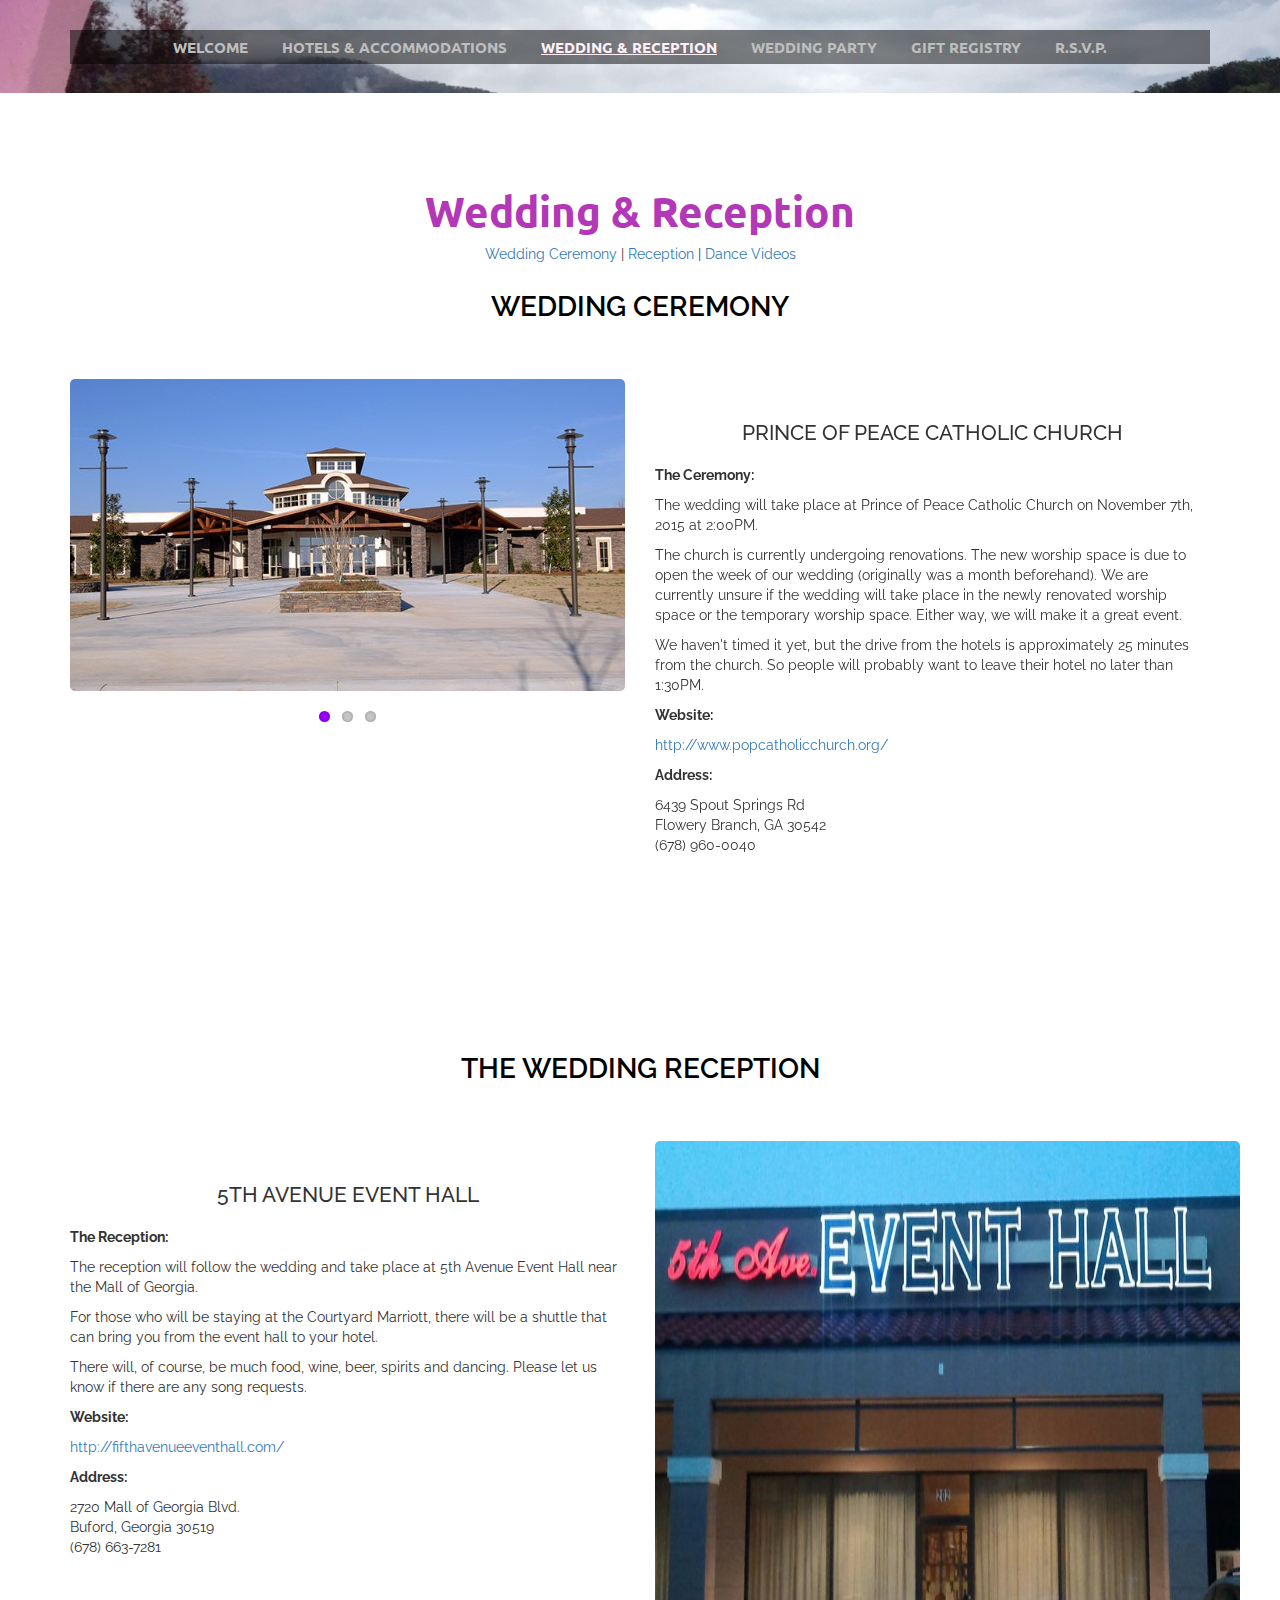
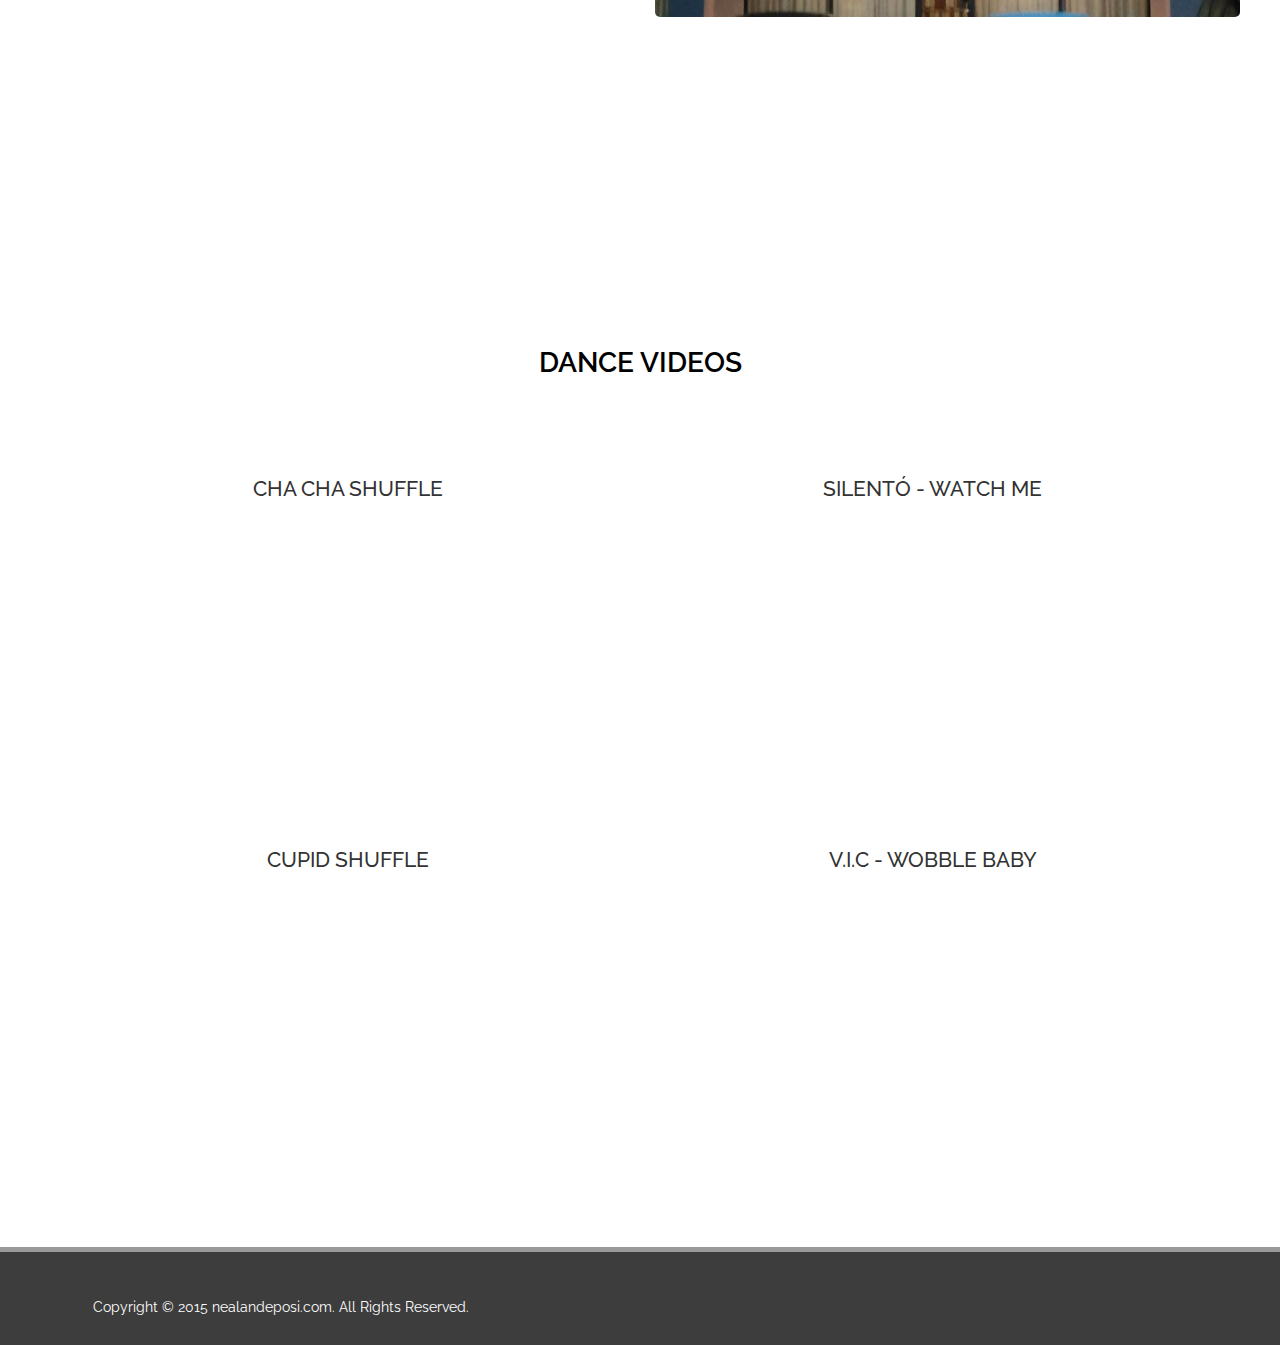
<file: docs/wedding-reception.html>
<!DOCTYPE html>

<html>
<head>
<title>Wedding &amp; Reception - The Wedding of Eposi Ekema and Neal Gamradt</title>
<!--<base href="http://nealandeposi.com/" />-->
<link href="assets/templates/wedding/css/bootstrap.css" rel="stylesheet"/>
<link href="assets/templates/wedding/css/style.css" media="all" rel="stylesheet" type="text/css"/>
<!-- for-mobile-apps -->
<meta content="width=device-width, initial-scale=1" name="viewport"/>
<meta content="text/html; charset=utf-8" http-equiv="Content-Type"/>
<script type="application/x-javascript"> addEventListener("load", function() { setTimeout(hideURLbar, 0); }, false); function hideURLbar(){ window.scrollTo(0,1); } </script>
<!-- //for-mobile-apps -->
<!--fonts-->
<link href="http://fonts.googleapis.com/css?family=Raleway:500,600,700,100,800,900,400,300" rel="stylesheet" type="text/css">
<link href="http://fonts.googleapis.com/css?family=Ubuntu:400,500,700" rel="stylesheet" type="text/css"/>
<link href="http://fonts.googleapis.com/css?family=Voltaire" rel="stylesheet" type="text/css"/>
<!--//fonts-->
<script src="assets/templates/wedding/js/jquery.min.js"> </script>
<!--start slider -->
<link href="assets/templates/wedding/css/flexslider.css" media="screen" rel="stylesheet" type="text/css"/>
<!--end slider -->
</link></head>
<body>
<!--header-->
<div class="banner banner2">
<div class="container">
<div class="top-menu">
<span class="menu"> </span>
<ul class="nav navbar-nav">
<li><a href="index.html">Welcome <span class="sr-only">(current)</span></a></li>
<li><a href="hotels-accommodations.html">Hotels &amp; Accommodations</a></li>
<!--<li><a href="grooms-supper.html">Groom's Supper</a></li> -->
<li><a href="wedding-reception.html">Wedding &amp; Reception</a></li>
<li><a href="wedding-party.html">Wedding Party</a></li>
<li><a href="gift-registry.html">Gift Registry</a></li>
<li><a href="rsvp.html">R.S.V.P.</a></li>
<!--<li><a href="contact.html">Contact Us</a></li> -->
<div class="clearfix"> </div>
</ul>
</div>
<!-- script-for-menu -->
<script>
				;(function _setMenuHighlight() {
					$("span.menu").click(function(){
						$(".top-menu ul").slideToggle("slow" , function(){
						});
					});
					var menuAnchors = $(".top-menu a"),
					menuAnchorsLen = menuAnchors.length,
					menuSet = false;
					for (var i=0;i<menuAnchorsLen;i++) {
						if (menuAnchors[i].pathname == document.location.pathname) {
							menuAnchors[i].className = "active";
							menuSet = true;
							break;
						}
					}
					if (!menuSet) {menuAnchors[0].className = "active"}
				}());	
		 	</script>
<!-- script-for-menu -->
</div>
<!-- <div class="middl-text2">
			<a href="index.html"><h2></h2></a>
		</div> -->
</div>
<!--/header-->
<!--detail-page-->
<div class="detail-page">
<div class="container">
<h2>Wedding &amp; Reception</h2>
<div class="submenu"><a href="wedding-reception.html#weddingceremony">Wedding Ceremony</a> | <a href="wedding-reception.html#reception">Reception</a> | <a href="wedding-reception.html#dancevideos">Dance Videos</a></div>
<div class="row">
<div class="col-md-12">
<a name="weddingceremony"></a>
<h3>Wedding Ceremony</h3>
</div>
</div>
<div class="row">
<div class="col-md-6">
<section class="slider">
<div class="flexslider">
<div class="flex-viewport" style="overflow: hidden; position: relative;">
<ul class="slides" style="width: 2000%; transition-duration: 0.6s; transform: translate3d(-3240px, 0px, 0px);">
<li class="clone" style="float: left; display: block; width: 540px;"><img alt="" class="img-responsive" src="content/images/church/church1_16x9_cropped.555.jpg"/></li>
<li class="" style="float: left; display: block; width: 540px;"><img alt="" class="img-responsive" src="content/images/church/church2_16x9_cropped.555.jpg"/></li>
<li class="" style="float: left; display: block; width: 540px;"><img alt="" class="img-responsive" src="content/images/church/church3_16x9_cropped.555.jpg"/></li>
</ul>
<ul class="flex-direction-nav">
<li><a class="flex-prev" href="wedding-reception.html#">Previous</a></li>
<li><a class="flex-next" href="wedding-reception.html#">Next</a></li>
</ul>
</div>
</div>
</section>
<!-- FlexSlider -->
<script defer="" src="assets/templates/wedding/js/jquery.flexslider.js"></script>
<script type="text/javascript">
			$(function(){
				SyntaxHighlighter.all();
			});
			$(window).load(function(){
				$('.flexslider').flexslider({
					animation: "slide",
					start: function(slider){
						$('body').removeClass('loading');
						}
					});
				});
		</script>
<div class="mapquest"><iframe frameborder="0" marginheight="0" marginwidth="0" scrolling="no" src="http://www.mapquest.com/embed?hk=1K1rz5Z"></iframe></div>
<div class="clearfix"> </div>
</div>
<div class="col-md-6">
<h4>Prince of Peace Catholic Church</h4>
<p><b>The Ceremony:</b></p>
<p>The wedding will take place at Prince of Peace Catholic Church on November 7th, 2015 at 2:00PM.</p>
<p>The church is currently undergoing renovations.  The new worship space is due to open the week of our wedding (originally was a month beforehand).  We are currently unsure if the wedding will take place in the newly renovated worship space or the temporary worship space.  Either way, we will make it a great event.</p>
<p>We haven't timed it yet, but the drive from the hotels is approximately 25 minutes from the church.  So people will probably want to leave their hotel no later than 1:30PM.</p>
<p><b>Website:</b></p>
<p><a href="http://www.popcatholicchurch.org/" target="_blank">http://www.popcatholicchurch.org/</a></p>
<p><b>Address:</b></p>
<address>
		6439 Spout Springs Rd<br/>
		Flowery Branch, GA 30542<br/>
		(678) 960-0040
		</address>
</div>
<div class="clearfix"> </div>
</div>
<div class="row">
<div class="col-md-12">
<a name="reception"></a>
<h3>The Wedding Reception</h3>
</div>
</div>
<div class="row">
<div class="col-md-6 dog-information">
<h4>5th Avenue Event Hall</h4>
<p><b>The Reception:</b></p>
<p>The reception will follow the wedding and take place at 5th Avenue Event Hall near the Mall of Georgia.</p>
<p>For those who will be staying at the Courtyard Marriott, there will be a shuttle that can bring you from the event hall to your hotel.</p>
<p>There will, of course, be much food, wine, beer, spirits and dancing.  Please let us know if there are any song requests.</p>
<p><b>Website:</b></p>
<p><a href="http://fifthavenueeventhall.com/" target="_blank">http://fifthavenueeventhall.com/</a></p>
<p><b>Address:</b></p>
<address>
		2720 Mall of Georgia Blvd.<br/>
		Buford, Georgia 30519<br/>
		(678) 663-7281 
		</address>
</div>
<div class="col-md-6">
<img alt="5th Avenue Event Hall" class="fifthave" src="content/images/event_hall/5th_ave_16x9_cropped.585.jpg" title="5th Avenue Event Hall"/>
<div class="mapquest"><iframe frameborder="0" marginheight="0" marginwidth="0" scrolling="no" src="http://www.mapquest.com/embed?hk=1hFWmc4"></iframe></div>
</div>
<div class="clearfix"> </div>
</div>
<div class="row">
<div class="col-md-12">
<a name="dancevideos"></a>
<h3>Dance Videos</h3>
</div>
</div>
<div class="row video-grid">
<div class="col-md-6">
<h4>Cha Cha Shuffle</h4>
<p><iframe allowfullscreen="" class="youtube" frameborder="0" src="https://www.youtube.com/embed/wZv62ShoStY"></iframe></p>
<h4>Cupid Shuffle</h4>
<p><iframe allowfullscreen="" class="youtube" frameborder="0" src="https://www.youtube.com/embed/h24_zoqu4_Q"></iframe></p>
</div>
<div class="col-md-6">
<h4>Silentó - Watch Me</h4>
<p><iframe allowfullscreen="" class="youtube" frameborder="0" src="https://www.youtube.com/embed/vjW8wmF5VWc"></iframe></p>
<h4>V.I.C - Wobble Baby</h4>
<p><iframe allowfullscreen="" class="youtube" frameborder="0" src="https://www.youtube.com/embed/qd6UI6wEIsU"></iframe></p>
</div>
</div>
</div>
</div>
<!--detail-page-->
<!--footer-->
<div class="footer">
<div class="container">
<p class="footer-info">Copyright © 2015 nealandeposi.com. All Rights Reserved.</p>
<!-- <div class="social-icons">
			<a href="#"><span class="beh"> </span></a>
			<a href="#"><span class="face"> </span></a>
			<a href="#"><span class="pin"> </span></a>
			<a href="#"><span class="br"> </span></a>				 
		 </div> -->
<div class="clearfix"> </div>
</div>
</div>
<script>
  ;(function(i,s,o,g,r,a,m){i['GoogleAnalyticsObject']=r;i[r]=i[r]||function(){
  (i[r].q=i[r].q||[]).push(arguments)},i[r].l=1*new Date();a=s.createElement(o),
  m=s.getElementsByTagName(o)[0];a.async=1;a.src=g;m.parentNode.insertBefore(a,m)
  })(window,document,'script','//www.google-analytics.com/analytics.js','ga');

  ga('create', 'UA-67547730-1', 'auto');
  ga('send', 'pageview');

</script>
<!--/footer-->
</body>
</html>
</file>
<file: nealandeposi.com/assets/templates/wedding/css/style.css>
/*Author: W3layouts
Author URL: http://w3layouts.com
License: Creative Commons Attribution 3.0 Unported
License URL: http://creativecommons.org/licenses/by/3.0/
--*/
/* Possible alternate purple color: #B338B7, current is #9900FF */
body{
	font-family: 'Raleway', sans-serif;
	margin:0;
	padding:0;
	background:#fff;
 }
body a{
	transition:0.5s all;
	-webkit-transition:0.5s all;
	-moz-transition:0.5s all;
	-o-transition:0.5s all;
	-ms-transition:0.5s all;
}
h1,h2,h3,h4,h5,h6{
	margin:0;			   
}
ul{
margin:0;
padding:0;
}
/*--header--*/
.banner{
  background: url("../images/homepage_image.2160.jpg") no-repeat;
  background-size: cover;
  min-height: 942px;
}
.banner-right-text h3 {
  text-align: right;
  color: #BEBEBE;
  font-size: 2em;
   margin: 12px 0;
  font-weight: 600;
}
.banner-right-text {
  float: right;
}
.banner-right-text h3  {
	text-decoration:none !important;
}
.banner-right-text h3 span {
  margin: 0 12px;
  color: #F82F27;
  font-weight: 600;
  font-size: 18px;
}
.banner-right-text h3  i {
	  font-weight: 100;
  font-size: 18px;
  font-style:normal;
  color: #BEBEBE;
}
.fifthave {
  border-radius: 5px;
	margin-bottom: 2em;
	height:476px;
	width:585px;
}
.navbar-default .navbar-nav > li > a{
  background:none;
  color:#1f201d;
  font-size:18px;
  font-weight:600;
  border-right: 1px solid #dedddd;
  font-family: 'Ubuntu', sans-serif; !important;
}
.nav > li > a {
  padding: 7px 15px !important;
  background: none !important;
  font-size: 1.1em;
  color: #BEBEBE;
  font-weight: bold;
  width: 100%;
  text-transform: uppercase;
  font-family: 'Ubuntu', sans-serif !important;
	/* display:inline-block;
	border-width:1px 0 1px 0;
	border-style:solid;
	height:15px; */
}
.nav > li > a:hover {
  /* color: #B338B7 !important; */
	/* color: #AA728B !important; */
	/* text-decoration:underline; */
  /* color:#FFF; */
	color:#FFEFF6;
	transition: 1s all;
  -webkit-transition: 1s all;
  -moz-transition: 1s all;
  -o-transition: 1s all;
  -ms-transition: 1s all;
}

.navbar-nav {
  /*	float: left; */
  padding: 0 0;
  width: 100%;
  margin: 2.6% auto 2.6%;
	text-align: center;
  background: rgba(0, 0, 0, 0.49);
}
ul.nav.navbar-nav li a.active {
  /* color: #B338B7 !important; */
	/* color: #AA728B !important; */
	text-decoration:underline;
	color:#FFEFF6;
}
.navbar-default .navbar-nav > .active > a, .navbar-default .navbar-nav > .active > a:hover, .navbar-default .navbar-nav > .active > a:focus {
  color: #da4a06;
  background: none;
}
.navbar-default .navbar-nav > li > a:hover, .navbar-default .navbar-nav > li > a:focus {
  color: #da4a06;
  background: none;
}
.navbar-default .navbar-collapse{
  border-color: #fbfbfb;
  box-shadow: 4px 0px 15px 4px #E6E6e6;
}
.navbar-nav > li {
  display: inline-block !important;
	float: none;
}
.middl-text {
  background: rgba(0, 0, 0, 0.49);
  width: 45%;
	padding: 2em 0 1em;
  margin-top: 28em;
	margin-left:auto;
}
.middl-text a{
	text-decoration: none;
}	
.middl-text h1 {
  font-family: 'Voltaire', sans-serif;
  font-size: 11em;
  margin-left: 0.6em;
  font-weight: 900;
  color: #fff;
  text-decoration: none;
}
.middl-text p {
   color: #E7E7E7;
  font-size: 1.1em;
  text-transform: uppercase;
  /*  padding: 2em 0 0; */
  margin-left: 4em;
  line-height: 1.8em;
}
.middl-text2 a{
	text-decoration:none;
}
.middl-text2 a h2{
	  font-family: 'Voltaire', sans-serif;
	  font-size: 4em;
  color: #fff;
  font-weight: 600;
}
.middl-text2 {
  background: rgba(0, 0, 0, 0.49);
  width: 100%;
  padding: 1.5em 0;
  margin: 0 auto;
  text-align: center;
}
.submenu {
	text-align:center;
}
/*--/header--*/
/*--welcome--*/
.welcome{
  padding: 5em 0 6em;
}
.welcome h4 {
  margin-top: 1em;
}
.relative {
  position: relative;
}
.relative h4 {  font-family: 'Ubuntu', sans-serif;
  position: absolute;
  right: 105%;
  top: 0;
  white-space: nowrap;
  -moz-transform: rotate(-90deg);
  -ms-transform: rotate(-90deg);
  -o-transform: rotate(-90deg);
  -webkit-transform: rotate(-90deg);
  transform: rotate(-90deg);
  -moz-transform-origin: right top;
  -ms-transform-origin: right top;
  -o-transform-origin: right top;
  -webkit-transform-origin: right top;
  transform-origin: right top;
  font-size: 3em;
  color: #B338B7;
  text-transform: uppercase;
  font-weight: 900;
}
.welcome-text p {
  font-size: 1.1em;
  margin: 0em 0em 1em 0em;
  color: #A9A9A9;
}
p.second-text {
  margin: 0em 0em 1em 6em;
    color: #999999  !important;
}
/*--welcome-slider--*/
/* iframes */
.mapquest {
  text-align:center;
}
.mapquest iframe {
	height: 270px;
	width: 450px;
	border-radius: 5px;
}
.youtube {
	height: 270px;
	width: 450px;
  border-radius: 5px;
}
/* /iframes */
/* start equalizer */
.cf:before,
.cf:after {
    content: " "; 
    display: table; 
}
.cf:after {
    clear: both;
}
#eq {
	text-align:center;
} 
#eq span {
	height:300px; 
	display:inline-block;
	margin: 10px 32px; 
}
.wrp-eq {
	margin: 0 auto;
}
.ui-slider-vertical {
	width: 8px;
}
.ui-slider-vertical .ui-slider-range-min {
	background: #dadada;
}
.ui-slider-vertical .ui-slider-handle {
	left: -7px;
	border-radius: 50%;
	-moz-border-radius: 50%;
	-webkit-border-radius: 50%;
	-moz-border-radius: 50%;
	outline: none;
	cursor: pointer;
	border: 1px solid #3580AC;
	background: #418BB6;
}
.ui-corner-all {
	border-radius: 0;
	-webkit-border-radius: 0;
	-moz-border-radius: 0;
	-o-border-radius: 0;
}
.herz {
	width: 397px;
	margin: 0 auto;
	padding-top: 20px;
}
.herz div {
	float: left;
	color: #A55C00;
	width: 44px;
	text-align: center;
	font-size: 12px;
	text-shadow: 1px 1px 0px #242424;
}
/* end	equalizer */
#container{  width: 25%;
  float: left;;height:100%;color:#ccc;text-align:center;line-height:50px;padding:20px 0 10px;}
#loader{height: 50px;
  width: 50px;
  border: 3px dashed #d9d9d9;
  margin: 0 auto;
  border-radius: 50%;
  -webkit-border-radius: 50%;
  -moz-border-radius: 50%;
  -o-border-radius: 50%;
  animation: loader 3s infinite linear;
  -webkit-animation: loader 3s infinite linear;}

@keyframes loader{
0% {-webkit-transform:rotate(0deg);transform:rotate(0deg);}
50% {-webkit-transform:rotate(360deg);transform:rotate(360deg);}
100% {-webkit-transform:rotate(0deg);transform:rotate(0deg);}
}

@-webkit-keyframes loader{
0% {-webkit-transform:rotate(0deg);transform:rotate(0deg);}
100% {-webkit-transform:rotate(360deg);transform:rotate(360deg);}
}

@-moz-keyframes loader{
0% {-webkit-transform:rotate(0deg);transform:rotate(0deg);}
100% {-webkit-transform:rotate(360deg);transform:rotate(360deg);}
}
/*--/welcome-slider--*/
/*--/welcome--*/
/*--detail-page--*/
.detail-page{
  padding: 6em 0 10em;
  border-bottom: 5px solid#999;
  padding-bottom: 5em;
}
.detail-page-address {
  text-align: center;
}
.detail-page-logo img {
  margin: 6em 0em 0em 0em;
}
.detail-page h2 {
	font-family: 'Ubuntu', sans-serif;
	font-weight: 900;
  font-size: 3em;
  text-align: center;
	color: #B338B7;
  padding: 0.25em 0 0.25em;
}
.detail-page h3 {
  color: #000000;
  font-size: 2em;
  font-weight: 600;
  padding: 1em 0 2em;
  text-align: center;
  text-transform: uppercase;
}
.detail-page h4 {
  font-size: 1.5em;
  text-transform: uppercase;
  text-align: center;
  padding: 2em 0 1em 0;
}
.detail-page ul {
  margin: 1em 0;
}
.detail-page ul li {
  margin: 0 0 0.5em 1.5em;
	/* padding: 0 0 0 1em; */
}
.detail-page-address h5 {
  color: #3A3A3A;
  font-size: 1.3em;
  font-weight: 500;
  line-height: 1.6em;
    margin: 1em 0 0;
}
.detail-page-top-one h6 {
  width: 50%;
  margin: 0 auto;
  line-height: 1.8em;
  color: #7B7979;
}
.detail-page-top-one p {
  width: 50%;
  margin: 0 auto;
  line-height: 1.8em;
  color: #666565;
}
.detail-page-address p a {
  color: #858585;
  font-size: 1em;
  margin: 1em 0px;
  line-height: 1.8em;
}
.detail-page-address p a:hover {
  color: #F32E28;
}
.detail-page-top-right form input[type="text"] {
  width: 32.7%;
  color: #898888;
  outline: none;
  font-size: 1em;
  padding: 10px 10px;
  margin-bottom: 1em;
    border: solid 1px #6B6B6B;
  -webkit-appearance: none;
  background: none;
}
.detail-page-top-right form textarea {
  resize: none;
  width: 100%;
  color: #898888;
  font-size: 1em;
  outline: none;
  padding: 10px 10px;
  border: solid 1px #6B6B6B;
  min-height: 12em;
  -webkit-appearance: none;
   background: none;
}
.slider ul {
  margin:0 0 0 0;
}
.slider ul li {
  margin:0 0 0 0;
}
.sub-button {
  margin-top: .5em;
  text-align: center;
}
.sub-button input[type="submit"] {
  border: none;
  outline: none;
  color: #fff;
    background: #6E6E6E;
  padding: 9px 28px;
  font-size: 1.2em;
  font-weight: 600;
  -webkit-appearance: none;
  float: left;
}
.sub-button input[type="submit"]:hover {
    background: #F82F27;
  transition: 0.5s all;
  -webkit-transition: 0.5s all;
  -moz-transition: 0.5s all;
  -ms-transition: 0.5s all;
  -o-transition: 0.5s all;
}
.team{
	text-align:center;
	padding: 3em 0 0;
}
.team h2 {
  color: #F82F27;
  text-align: center;
  font-size: 2em;
  font-weight: 600;
  padding: 0;
}
.team-grid-left,.team-grid-center {
  border: 5px solid #353535;
  margin-right: 11px;
  padding: 0;
  width: 20%;
	float:none;
	display:inline-block;
}
.team-grid-left,.team-grid-center:hover {
	/* border: 5px solid #F82F27; */
	border: 5px solid #B338B7;
}
.team-grid-left,.team-grid-center h4{
	font-size: 1.5em;
	font-weight: 700;
	color: #22383f;	
	padding: 0.5em 0;
}
.team-grid-left,.team-grid-center p{
  font-size: .9em;
  color: #999;
  padding: 23px 0px 23px 15px;
  text-align: center;
}
.team-grid {
	text-align: center;
	margin:auto;
	padding: 3em 0 0;
}
.video-grid p {
  text-align:center;
}
/*--/detail-page--*/
/*--footer--*/
.footer{
  background: #3D3D3D;
  padding: 2em 0 2em;
}
p.footer-info{
	float:left;
	color:#fff;
	margin: 17px 0 0 23px;
}
p.footer-info a{
	color:#fff;
}
p.footer-info a:hover{
	color:#E04444;
}
/*--/footer--*/
/*--responsive--*/
@media (max-width: 1920px){
	.banner {
	  min-height: 810px;
	}
	.banner2 {
	  min-height: 0;
	}
	.middl-text h1 {
	  font-size: 10em;
	}
}
@media (max-width: 1366px){
	.middl-text h1 {
	  font-size: 7em;
	}
}
@media (max-width: 1024px){
	.navbar-nav {
	  width: 70%;
	}
	.middl-text {
		visibility: hidden;
	  width: 55%;
	  margin-top: 4em;
	    padding: 1em 0;
	}
	.middl-text p {
	  font-size: 1em;
	  padding: 2em 0 0;
	  margin-left: 3em;
	  line-height: 1.8em;
	}
	.banner {
	  min-height: 500px;
	}
	.banner2 {
	  min-height: 0;
	}
	.detail-page {
	  padding: 4em 0 4em;
	}
	.detail-page-logo img {
	  margin: 8em 0em 0em 0em;
	  width: 188px;
	}
	.detail-page-top-right form input[type="text"] {
	  width: 32.6%;
	}
	.detail-page input[type="text"] {
	  width: 30.6%;
	}
  .team-grid-left,.team-grid-center {
	  width: 23.8%;
	}
}
@media (max-width: 768px){
	span.menu:before {
		content: url("../images/nav-icon.png");
		cursor: pointer;	
		height:32px;
	}
	.banner-2 {
	  min-height: 0px;
	}
	.fifthave {
	  height:238px;
	  width:293px;
  }
	.top-menu {
		width: 3%;
		  float: left;
		margin:0;
	}
	.top-menu  ul{
		display:none;
	}
	.top-menu  ul li {
	  font-size: 12px;
	  display: inline-block;
	  width: 100%;
	  padding: 0;
	  margin: 0;
	}
	.top-menu ul li a {
		   padding: 10px 10px;
		font-size: 13px;
		width: 100%;
		font-weight:600;
		display:block;
	}
	.top-menu ul li a:hover{
		color:#fff;
		  padding: 10px 10px;
	}
	 span.menu{
		display:block;
		  float: left;
		    margin: 34px 0 0 21px;
	}
	.top-menu  ul{
	  margin: 0;
	  z-index: 999;
	  position: absolute;
	  width: 96%;
	  text-align: center;
	    top: 9%;
	  left: 2%;
	     background: rgba(0, 0, 0, 0.9);
	}
	.middl-text img {
	  width: 50%;
	  margin-left: 11em;
	}
	.middl-text p {
	  font-size: .875em;
	}
	.banner {
	  min-height: 430px;
	}
	.middl-text {
		visibility: hidden;
	  width: 46%;
	  margin-top: 7em;
	}
	.relative {
	  width: 660px;
	}
	.relative h4 {
	    font-size: 2em;
	}
	.detail-page {
	  padding: 2em 0 2em;
	}
	.detail-page-logo img {
	  margin: 0;
	}
	.detail-page-logo {
	  text-align: center;
	}
	.banner2 {
	  min-height: 0;
	}
	.detail-page h2 {
		font-size: 2em;
	  padding: 0 0 .5em;
	}
	.detail-page h3 {
		font-size: 1.5em;
	  padding: 1em 0 1em;
	}
	.detail-page h4 {
		font-size: 1.25em;
	  padding: 1em 0 1em;
	}
	.title.title-1 {
	  font-size: 1em;
	  text-align: center;
	  padding: 14px 0;
	}
	.title.title-1 + .thumb-pad-2 {
	  margin-top: 25px;
	}
	.detail-page {
	  padding-bottom: 2em;
	}
	.detail-page-form-left {
	  text-align: center;
	}
	.row {
	  padding: 0em 0 0;
	}
	.detail-page-form {
	  padding: 2em 0 2em;
	}
	.detail-page-top-right form input[type="text"] {
	  width: 32.9%;
	}
	h3.title.title-1.about-h3 {
	  font-size: 1.8em;
	}
	.box.box-2 h6 {
	  margin: 20px 0 0;
	}
	p.footer-info {
	  margin: 17px 0 20px 0;
	  float: none;
	  text-align: center;
	}
	.middl-text h1 {
	   font-size: 5em;
	}
	.team h2 {
	  font-size: 1.7em;
	}
	.team {
	  padding: 1em 0 0;
	}
	.team-grid-left {
	  width: 48.47%;
	  float: left;
	  margin-bottom: 1em;
	}
	.team-grid-center {
	  width: 48.47%;
	  margin-bottom: 1em;
	}
	.mapquest iframe {
	  height: 146px;
	  width: 245px;
  }
	.youtube {
	  height: 135px;
	  width: 225px;
  }
}
@media (max-width: 667px){
	.relative {
	  width: 554px;
	}
	.middl-text h1 {
	  font-size: 4em;
	}
}
@media (max-width: 640px){
	.middl-text {
		visibility: hidden;
	  width: 44%;
	  margin-top: 0em;
	}
	.middl-text p {
	   padding: .9em 0 0em;
	  font-size: .85em;
	  margin-left: 1em;
	  line-height: 1.3em;
	}
	.banner {
	   min-height: 190px;
	}
	.middl-text img {
	  width: 48%;
	  margin-left: 7em;
	}
	.relative {
	  width: 550px;
	}
	ul.service_grid li.desc p {
	  font-size: .875em;
	  padding: 5px 0;
	}
	.relative h4 {
	  margin-top: 57px;
	}
	.title.title-1 {
	  padding: 0;
  		font-size: .9em;
	}
	.detail-page h2 {
	  font-size: 1.5em;
	  padding: 1.5em 0 1.1em;
	}
	.detail-page input[type="text"] {
	  width: 30.48%;
	}
	.container {
	   width: 613px;
  		margin-left: 0;
	}
	.relative h4 {
    position: none;
    transform: none;
    margin: 0em 0 0;
    top: -33px;
    right: 41%;
	}
.detail-page h4 {
  margin-right: -2em;
}
	.detail-page-top-right form textarea {
	  min-height: 9em;
	}
	.detail-page input[type="email"] {
	  margin: 0 .88em;
	}
.detail-page-logo {
  margin-top: 2em;
}
p.footer-info {
  float: none;
  color: #fff;
  margin: 17px 0 24px 0;
  text-align: center;
}
.detail-page-top-right form input[type="text"] {
  width: 32.7%;
}
h3.title.title-1.about-h3 {
  font-size: 1.5em;
    margin-top: .5em;
}
.box.box-2 h6 {
  margin: 38px 0 0 0;
}
.box.box-2 h6 + p {
  line-height: 1.8em;
    font-size: .91em;
}
.middl-text h1 {
  font-size: 4em;
}
	.team-grid-left {
	   width: 44%;
  margin-left: 23px;
	}
	.team-grid {
	  padding: 2em 0 0;
	}
}
@media (max-width: 600px){
	.container {
	  width: 582px;
	
}
@media (max-width: 568px){
	.container {
	  width: 543px;
	}
	.middl-text h1 {
	  font-size: 3em;
	}
}
@media (max-width: 480px){
	.container {
	  width: 460px;
	}
	.middl-text p {
	  font-size: .6em;
	  margin-left: 3em;
	}
	.relative h4 {
	  right: 40%;
	  margin: 0;
	  font-size: 1.7em;
	}
	.text-center h4 {
	  margin-right: -2em;
	}
	.detail-page h4 {
	  margin: 0em -2em 0 0;
	}
	.detail-page-logo {
	  margin: 5em 0 0 0;
	}
	.detail-page input[type="text"] {
	    width: 30%;
	  font-size: 14px;
	}
	.detail-page textarea {
	    font-size: 14px;
	  margin: 0.5em 0;
	}
	.detail-page input[type="email"] {
	  font-size: 14px;
	}
	.detail-page-form-right {
	  margin-top: 3em;
	  text-align: center;
	}
	p.footer-info {
	   margin: 0px 0 20px 20px;
  		font-size: 0.875em;
	}
	span.menu {
	  margin: 26px 0 0 21px;
	}
	.detail-page-logo img {
	  width: 139px;
	}
	.middl-text h1 {
	  font-size: 3.3em;
	}
	.team-grid-left,.team-grid-center {
	  width: 47%;
	}
	.team-grid {
	  margin-left: 19px;
	}
	.team-grid-left,.team-grid-center {
	  width: 100%;
	  margin-left: 0;
	}
}
@media (max-width: 414px){
	.container {
	  width: 396px;
	}
	.middl-text h1 {
	  font-size: 2.7em;
	}
}
@media (max-width: 384px){
	.container {
	  width: 367px;
	}
	.middl-text h1 {
	  font-size: 2.5em;
	}
}
@media (max-width: 375px){
	.container {
	  width: 357px;
	}
}
@media (max-width: 320px){
	.container {
	    width: 303px;
 		 padding: 0 12px;
	}
	.title.title-1 {
	   font-size: 1em;
	}
	.banner-right-text h3 i {
	  font-weight: 500;
	  font-size: 12px;
	  color: #FFFFFF;
	}
	.banner-right-text h3 span {
	  margin: 0 9px;
	  font-weight: 600;
	  font-size: 15px;
	}
	.middl-text img {
	  width: 70%;
	  margin-left: 3em;
	}
	.middl-text {
		visibility: hidden;
	  width: 54%;
	}
	.relative h4 {
	   right: 37%;
	}
	.row_10 {
	  padding: 0;
	}
	.row-2 {
	  padding: 0;
	}
	.detail-page-logo {
	  margin: 4em 0 0 0;
	}
	.detail-page-logo img {
	  width: 50%;
	}
	.detail-page-top-one h6 {
	  width: 100%;
	  line-height: 1.5em;
	}
	.detail-page-top-one p {
	  width: 100%;
	}
	.detail-page-top-right form input[type="text"] {
	  width: 100%;
	}
	.detail-page-top-right {
	  padding: 0;
	}
	.footer {
	  padding: 1em 0 1em;
	}
	.banner {
	  min-height: 114px;
	}
	.middl-text2 {
	  padding: 1em 0;
	}
	.row {
	  width: 100%;
	  margin: 0 auto;
	  text-align: center;
	}
	.col-lg-4.col-md-4.col-sm-12.col-xs-12 {
	  padding: 0;
	}
	.detail-page-top-one:nth-child(3) {
	  padding-bottom: 1.2em;
	}
	ul.list.list-4 li {
	  text-align: left;
	}
	ul.list.list-1 li {
	  text-align: left;
	}
	.detail-page {
	  padding-bottom: 1em;
	}
	p.simple-text {
	  padding-bottom: 2.1em;
	}
	.middl-text2 img {
	  width: 35%;
	}
	.detail-page h4 {
	  font-size: 1.2em;
	   margin: 0 0 .5em 0;
	}
	.detail-page-form-left {
	  padding: 0;
	}
	.detail-page-form-left p {
	  font-size: .875em;
	  margin: 0 auto 0em;
	}
	.detail-page-form-left h5 {
	  font-size: 1.2em;
	    margin: 1.2em 0 .5em;
	}
	.detail-page-form-right {
	  margin: 1.5em 0 0;
	}
	.detail-page input[type="text"] {
	  width: 100%;
	  font-size: .87em;
	    margin-bottom: 1em;
	}
	.detail-page input[type="email"] {
	  font-size: .875em;
	  width: 100%;
	  margin-bottom: 1em;
	  margin-left: 0;
	}
	.detail-page input[type="submit"] {
	  width: 56%;
	}
	.top-menu ul {
	  top: 12%;
	}
	.list.list-4 .wrapper {
	  font-size: .875em;
	}
	.box.box-2 h6 {
	  font-size: .875em;
	    margin: 15px 0 0 0;
	}
	.box.box-2 h6 + p {
	  font-size: .875em;
	}
	p.footer-info {
	  margin: 0px 0 19px 0;
	  font-size: 0.9em;
	  text-align: center;
	  line-height: 1.8em;
	}
	.detail-page h2 {
	  font-size: 1.7em;
	  padding: 1em 0 .4em;
	}
	.detail-page {
	  padding: 0em 0 2em;
	}
	.middl-text h1 {
	  font-size: 2.5em;
	}
	.middl-text2 a h2 {
	  font-size: 3.3em;
	}
}
/*--/responsive--*/
</file>
<file: nealandeposi.com/assets/templates/wedding/css/swipebox.css>
.swipebox-overflow-hidden {
  overflow: hidden!important;
}

#swipebox-overlay img {
  border: none!important;
}

#swipebox-overlay {
  width: 100%;
  height: 100%;
  position: fixed;
  top: 0;
  left: 0;
  opacity: 0;
  z-index: 9999;
  overflow: hidden;
  display: none;
  -webkit-user-select: none;
  -moz-user-select: none;
  user-select: none;
}

#swipebox-slider {
  height: 100%;
  left: 0;
  top: 0;
  width: 100%;
  white-space: nowrap;
  position: absolute;
}

#swipebox-slider .slide {
  background: url("http://nealandeposi.com/assets/templates/wedding/images/loader.gif") no-repeat center center;
  height: 100%;
  line-height: 1px;
  text-align: center;
  width: 100%;
  display: inline-block;
}

#swipebox-slider .slide:before {
  content: "";
  display: inline-block;
  height: 50%;
  width: 1px;
  margin-right: -1px;
}

#swipebox-slider .slide img {
  display: inline-block;
  max-height: 100%;
  max-width: 100%;
  width: 40%;
  height: 50%;
  vertical-align: middle;
  border: 12px solid #F82F27 !important;
  border-radius: 4px;
}

#swipebox-action, #swipebox-caption {
  position: absolute;
  left: 0;
  z-index: 999;
  height: 50px;
  width: 100%;
}

#swipebox-action {
  bottom: -50px;
}
#swipebox-action.visible-bars {
  bottom: 0;
}

#swipebox-action.force-visible-bars {
  bottom: 0!important;
}

#swipebox-caption {
  top: -50px;
  text-align: center;
}
#swipebox-caption.visible-bars {
  top: 0;
}

#swipebox-caption.force-visible-bars {
  top: 0!important;
}

#swipebox-action #swipebox-prev, #swipebox-action #swipebox-next,
#swipebox-action #swipebox-close {
  background-image: url("http://nealandeposi.com/assets/templates/wedding/images/icons.png");
  background-repeat: no-repeat;
  border: none!important;
  text-decoration: none!important;
  cursor: pointer;
  position: absolute;
  width: 50px;
  height: 50px;
  top: 0;
}

#swipebox-action #swipebox-close {
  background-position: 15px 12px;
  left: 40px;
}

#swipebox-action #swipebox-prev {
  background-position: -32px 13px;
  right: 100px;
}

#swipebox-action #swipebox-next {
  background-position: -78px 13px;
  right: 40px;
}

#swipebox-action #swipebox-prev.disabled,
#swipebox-action #swipebox-next.disabled {
  filter: progid:DXImageTransform.Microsoft.Alpha(Opacity=30);
  opacity: 0.3;
}

#swipebox-slider.rightSpring {
  -moz-animation: rightSpring 0.3s;
  -webkit-animation: rightSpring 0.3s;
}

#swipebox-slider.leftSpring {
  -moz-animation: leftSpring 0.3s;
  -webkit-animation: leftSpring 0.3s;
}

@-moz-keyframes rightSpring {
  0% {
    margin-left: 0px;
  }

  50% {
    margin-left: -30px;
  }

  100% {
    margin-left: 0px;
  }
}

@-moz-keyframes leftSpring {
  0% {
    margin-left: 0px;
  }

  50% {
    margin-left: 30px;
  }

  100% {
    margin-left: 0px;
  }
}

@-webkit-keyframes rightSpring {
  0% {
    margin-left: 0px;
  }

  50% {
    margin-left: -30px;
  }

  100% {
    margin-left: 0px;
  }
}

@-webkit-keyframes leftSpring {
  0% {
    margin-left: 0px;
  }

  50% {
    margin-left: 30px;
  }

  100% {
    margin-left: 0px;
  }
}

/* Skin 
--------------------------*/
#swipebox-overlay {
  background: #0d0d0d;
}

#swipebox-action, #swipebox-caption {
  text-shadow: 1px 1px 1px black;
  background-color: #0d0d0d;
  background-image: -webkit-gradient(linear, 50% 0%, 50% 100%, color-stop(0%, #0d0d0d), color-stop(100%, #000000));
  background-image: -webkit-linear-gradient(#0d0d0d, #000000);
  background-image: -moz-linear-gradient(#0d0d0d, #000000);
  background-image: -o-linear-gradient(#0d0d0d, #000000);
  background-image: linear-gradient(#0d0d0d, #000000);
  -webkit-box-shadow: 0 1px 1px 1px #212121, inset 0 1px 1px 1px black;
  -moz-box-shadow: 0 1px 1px 1px #212121, inset 0 1px 1px 1px black;
  box-shadow: 0 1px 1px 1px #212121, inset 0 1px 1px 1px black;
  filter: progid:DXImageTransform.Microsoft.Alpha(Opacity=95);
  opacity: 0.95;
}

#swipebox-action {
  -webkit-box-shadow: 0 -1px -1px 1px #212121, inset 0 -1px -1px 1px black;
  -moz-box-shadow: 0 -1px -1px 1px #212121, inset 0 -1px -1px 1px black;
  box-shadow: 0 -1px -1px 1px #212121, inset 0 -1px -1px 1px black;
}

#swipebox-caption {
  color: white!important;
  font-size: 15px;
  line-height: 43px;
  font-family: Helvetica, Arial, sans-serif;
}
@media (max-width: 768px){
#swipebox-slider .slide img {
	  width: 88%;
	  height: 46%;
	}
}
@media (max-width: 320px){
#swipebox-slider .slide img {
	  width: 80%;
	  height: 35%;
	    border: 5px solid #F82F27 !important;
	}
}
</file>
<file: docs/assets/templates/wedding/css/style.css>
/*Author: W3layouts
Author URL: http://w3layouts.com
License: Creative Commons Attribution 3.0 Unported
License URL: http://creativecommons.org/licenses/by/3.0/
--*/
/* Possible alternate purple color: #B338B7, current is #9900FF */
body{
	font-family: 'Raleway', sans-serif;
	margin:0;
	padding:0;
	background:#fff;
 }
body a{
	transition:0.5s all;
	-webkit-transition:0.5s all;
	-moz-transition:0.5s all;
	-o-transition:0.5s all;
	-ms-transition:0.5s all;
}
h1,h2,h3,h4,h5,h6{
	margin:0;			   
}
ul{
margin:0;
padding:0;
}
/*--header--*/
.banner{
  background: url("../images/homepage_image.2160.jpg") no-repeat;
  background-size: cover;
  min-height: 942px;
}
.banner-right-text h3 {
  text-align: right;
  color: #BEBEBE;
  font-size: 2em;
   margin: 12px 0;
  font-weight: 600;
}
.banner-right-text {
  float: right;
}
.banner-right-text h3  {
	text-decoration:none !important;
}
.banner-right-text h3 span {
  margin: 0 12px;
  color: #F82F27;
  font-weight: 600;
  font-size: 18px;
}
.banner-right-text h3  i {
	  font-weight: 100;
  font-size: 18px;
  font-style:normal;
  color: #BEBEBE;
}
.fifthave {
  border-radius: 5px;
	margin-bottom: 2em;
	height:476px;
	width:585px;
}
.navbar-default .navbar-nav > li > a{
  background:none;
  color:#1f201d;
  font-size:18px;
  font-weight:600;
  border-right: 1px solid #dedddd;
  font-family: 'Ubuntu', sans-serif; !important;
}
.nav > li > a {
  padding: 7px 15px !important;
  background: none !important;
  font-size: 1.1em;
  color: #BEBEBE;
  font-weight: bold;
  width: 100%;
  text-transform: uppercase;
  font-family: 'Ubuntu', sans-serif !important;
	/* display:inline-block;
	border-width:1px 0 1px 0;
	border-style:solid;
	height:15px; */
}
.nav > li > a:hover {
  /* color: #B338B7 !important; */
	/* color: #AA728B !important; */
	/* text-decoration:underline; */
  /* color:#FFF; */
	color:#FFEFF6;
	transition: 1s all;
  -webkit-transition: 1s all;
  -moz-transition: 1s all;
  -o-transition: 1s all;
  -ms-transition: 1s all;
}

.navbar-nav {
  /*	float: left; */
  padding: 0 0;
  width: 100%;
  margin: 2.6% auto 2.6%;
	text-align: center;
  background: rgba(0, 0, 0, 0.49);
}
ul.nav.navbar-nav li a.active {
  /* color: #B338B7 !important; */
	/* color: #AA728B !important; */
	text-decoration:underline;
	color:#FFEFF6;
}
.navbar-default .navbar-nav > .active > a, .navbar-default .navbar-nav > .active > a:hover, .navbar-default .navbar-nav > .active > a:focus {
  color: #da4a06;
  background: none;
}
.navbar-default .navbar-nav > li > a:hover, .navbar-default .navbar-nav > li > a:focus {
  color: #da4a06;
  background: none;
}
.navbar-default .navbar-collapse{
  border-color: #fbfbfb;
  box-shadow: 4px 0px 15px 4px #E6E6e6;
}
.navbar-nav > li {
  display: inline-block !important;
	float: none;
}
.middl-text {
  background: rgba(0, 0, 0, 0.49);
  width: 45%;
	padding: 2em 0 1em;
  margin-top: 28em;
	margin-left:auto;
}
.middl-text a{
	text-decoration: none;
}	
.middl-text h1 {
  font-family: 'Voltaire', sans-serif;
  font-size: 11em;
  margin-left: 0.6em;
  font-weight: 900;
  color: #fff;
  text-decoration: none;
}
.middl-text p {
   color: #E7E7E7;
  font-size: 1.1em;
  text-transform: uppercase;
  /*  padding: 2em 0 0; */
  margin-left: 4em;
  line-height: 1.8em;
}
.middl-text2 a{
	text-decoration:none;
}
.middl-text2 a h2{
	  font-family: 'Voltaire', sans-serif;
	  font-size: 4em;
  color: #fff;
  font-weight: 600;
}
.middl-text2 {
  background: rgba(0, 0, 0, 0.49);
  width: 100%;
  padding: 1.5em 0;
  margin: 0 auto;
  text-align: center;
}
.submenu {
	text-align:center;
}
/*--/header--*/
/*--welcome--*/
.welcome{
  padding: 5em 0 6em;
}
.welcome h4 {
  margin-top: 1em;
}
.relative {
  position: relative;
}
.relative h4 {  font-family: 'Ubuntu', sans-serif;
  position: absolute;
  right: 105%;
  top: 0;
  white-space: nowrap;
  -moz-transform: rotate(-90deg);
  -ms-transform: rotate(-90deg);
  -o-transform: rotate(-90deg);
  -webkit-transform: rotate(-90deg);
  transform: rotate(-90deg);
  -moz-transform-origin: right top;
  -ms-transform-origin: right top;
  -o-transform-origin: right top;
  -webkit-transform-origin: right top;
  transform-origin: right top;
  font-size: 3em;
  color: #B338B7;
  text-transform: uppercase;
  font-weight: 900;
}
.welcome-text p {
  font-size: 1.1em;
  margin: 0em 0em 1em 0em;
  color: #A9A9A9;
}
p.second-text {
  margin: 0em 0em 1em 6em;
    color: #999999  !important;
}
/*--welcome-slider--*/
/* iframes */
.mapquest {
  text-align:center;
}
.mapquest iframe {
	height: 270px;
	width: 450px;
	border-radius: 5px;
}
.youtube {
	height: 270px;
	width: 450px;
  border-radius: 5px;
}
/* /iframes */
/* start equalizer */
.cf:before,
.cf:after {
    content: " "; 
    display: table; 
}
.cf:after {
    clear: both;
}
#eq {
	text-align:center;
} 
#eq span {
	height:300px; 
	display:inline-block;
	margin: 10px 32px; 
}
.wrp-eq {
	margin: 0 auto;
}
.ui-slider-vertical {
	width: 8px;
}
.ui-slider-vertical .ui-slider-range-min {
	background: #dadada;
}
.ui-slider-vertical .ui-slider-handle {
	left: -7px;
	border-radius: 50%;
	-moz-border-radius: 50%;
	-webkit-border-radius: 50%;
	-moz-border-radius: 50%;
	outline: none;
	cursor: pointer;
	border: 1px solid #3580AC;
	background: #418BB6;
}
.ui-corner-all {
	border-radius: 0;
	-webkit-border-radius: 0;
	-moz-border-radius: 0;
	-o-border-radius: 0;
}
.herz {
	width: 397px;
	margin: 0 auto;
	padding-top: 20px;
}
.herz div {
	float: left;
	color: #A55C00;
	width: 44px;
	text-align: center;
	font-size: 12px;
	text-shadow: 1px 1px 0px #242424;
}
/* end	equalizer */
#container{  width: 25%;
  float: left;;height:100%;color:#ccc;text-align:center;line-height:50px;padding:20px 0 10px;}
#loader{height: 50px;
  width: 50px;
  border: 3px dashed #d9d9d9;
  margin: 0 auto;
  border-radius: 50%;
  -webkit-border-radius: 50%;
  -moz-border-radius: 50%;
  -o-border-radius: 50%;
  animation: loader 3s infinite linear;
  -webkit-animation: loader 3s infinite linear;}

@keyframes loader{
0% {-webkit-transform:rotate(0deg);transform:rotate(0deg);}
50% {-webkit-transform:rotate(360deg);transform:rotate(360deg);}
100% {-webkit-transform:rotate(0deg);transform:rotate(0deg);}
}

@-webkit-keyframes loader{
0% {-webkit-transform:rotate(0deg);transform:rotate(0deg);}
100% {-webkit-transform:rotate(360deg);transform:rotate(360deg);}
}

@-moz-keyframes loader{
0% {-webkit-transform:rotate(0deg);transform:rotate(0deg);}
100% {-webkit-transform:rotate(360deg);transform:rotate(360deg);}
}
/*--/welcome-slider--*/
/*--/welcome--*/
/*--detail-page--*/
.detail-page{
  padding: 6em 0 10em;
  border-bottom: 5px solid#999;
  padding-bottom: 5em;
}
.detail-page-address {
  text-align: center;
}
.detail-page-logo img {
  margin: 6em 0em 0em 0em;
}
.detail-page h2 {
	font-family: 'Ubuntu', sans-serif;
	font-weight: 900;
  font-size: 3em;
  text-align: center;
	color: #B338B7;
  padding: 0.25em 0 0.25em;
}
.detail-page h3 {
  color: #000000;
  font-size: 2em;
  font-weight: 600;
  padding: 1em 0 2em;
  text-align: center;
  text-transform: uppercase;
}
.detail-page h4 {
  font-size: 1.5em;
  text-transform: uppercase;
  text-align: center;
  padding: 2em 0 1em 0;
}
.detail-page ul {
  margin: 1em 0;
}
.detail-page ul li {
  margin: 0 0 0.5em 1.5em;
	/* padding: 0 0 0 1em; */
}
.detail-page-address h5 {
  color: #3A3A3A;
  font-size: 1.3em;
  font-weight: 500;
  line-height: 1.6em;
    margin: 1em 0 0;
}
.detail-page-top-one h6 {
  width: 50%;
  margin: 0 auto;
  line-height: 1.8em;
  color: #7B7979;
}
.detail-page-top-one p {
  width: 50%;
  margin: 0 auto;
  line-height: 1.8em;
  color: #666565;
}
.detail-page-address p a {
  color: #858585;
  font-size: 1em;
  margin: 1em 0px;
  line-height: 1.8em;
}
.detail-page-address p a:hover {
  color: #F32E28;
}
.detail-page-top-right form input[type="text"] {
  width: 32.7%;
  color: #898888;
  outline: none;
  font-size: 1em;
  padding: 10px 10px;
  margin-bottom: 1em;
    border: solid 1px #6B6B6B;
  -webkit-appearance: none;
  background: none;
}
.detail-page-top-right form textarea {
  resize: none;
  width: 100%;
  color: #898888;
  font-size: 1em;
  outline: none;
  padding: 10px 10px;
  border: solid 1px #6B6B6B;
  min-height: 12em;
  -webkit-appearance: none;
   background: none;
}
.slider ul {
  margin:0 0 0 0;
}
.slider ul li {
  margin:0 0 0 0;
}
.sub-button {
  margin-top: .5em;
  text-align: center;
}
.sub-button input[type="submit"] {
  border: none;
  outline: none;
  color: #fff;
    background: #6E6E6E;
  padding: 9px 28px;
  font-size: 1.2em;
  font-weight: 600;
  -webkit-appearance: none;
  float: left;
}
.sub-button input[type="submit"]:hover {
    background: #F82F27;
  transition: 0.5s all;
  -webkit-transition: 0.5s all;
  -moz-transition: 0.5s all;
  -ms-transition: 0.5s all;
  -o-transition: 0.5s all;
}
.team{
	text-align:center;
	padding: 3em 0 0;
}
.team h2 {
  color: #F82F27;
  text-align: center;
  font-size: 2em;
  font-weight: 600;
  padding: 0;
}
.team-grid-left,.team-grid-center {
  border: 5px solid #353535;
  margin-right: 11px;
  padding: 0;
  width: 20%;
	float:none;
	display:inline-block;
}
.team-grid-left,.team-grid-center:hover {
	/* border: 5px solid #F82F27; */
	border: 5px solid #B338B7;
}
.team-grid-left,.team-grid-center h4{
	font-size: 1.5em;
	font-weight: 700;
	color: #22383f;	
	padding: 0.5em 0;
}
.team-grid-left,.team-grid-center p{
  font-size: .9em;
  color: #999;
  padding: 23px 0px 23px 15px;
  text-align: center;
}
.team-grid {
	text-align: center;
	margin:auto;
	padding: 3em 0 0;
}
.video-grid p {
  text-align:center;
}
/*--/detail-page--*/
/*--footer--*/
.footer{
  background: #3D3D3D;
  padding: 2em 0 2em;
}
p.footer-info{
	float:left;
	color:#fff;
	margin: 17px 0 0 23px;
}
p.footer-info a{
	color:#fff;
}
p.footer-info a:hover{
	color:#E04444;
}
/*--/footer--*/
/*--responsive--*/
@media (max-width: 1920px){
	.banner {
	  min-height: 810px;
	}
	.banner2 {
	  min-height: 0;
	}
	.middl-text h1 {
	  font-size: 10em;
	}
}
@media (max-width: 1366px){
	.middl-text h1 {
	  font-size: 7em;
	}
}
@media (max-width: 1024px){
	.navbar-nav {
	  width: 70%;
	}
	.middl-text {
		visibility: hidden;
	  width: 55%;
	  margin-top: 4em;
	    padding: 1em 0;
	}
	.middl-text p {
	  font-size: 1em;
	  padding: 2em 0 0;
	  margin-left: 3em;
	  line-height: 1.8em;
	}
	.banner {
	  min-height: 500px;
	}
	.banner2 {
	  min-height: 0;
	}
	.detail-page {
	  padding: 4em 0 4em;
	}
	.detail-page-logo img {
	  margin: 8em 0em 0em 0em;
	  width: 188px;
	}
	.detail-page-top-right form input[type="text"] {
	  width: 32.6%;
	}
	.detail-page input[type="text"] {
	  width: 30.6%;
	}
  .team-grid-left,.team-grid-center {
	  width: 23.8%;
	}
}
@media (max-width: 768px){
	span.menu:before {
		content: url("../images/nav-icon.png");
		cursor: pointer;	
		height:32px;
	}
	.banner-2 {
	  min-height: 0px;
	}
	.fifthave {
	  height:238px;
	  width:293px;
  }
	.top-menu {
		width: 3%;
		  float: left;
		margin:0;
	}
	.top-menu  ul{
		display:none;
	}
	.top-menu  ul li {
	  font-size: 12px;
	  display: inline-block;
	  width: 100%;
	  padding: 0;
	  margin: 0;
	}
	.top-menu ul li a {
		   padding: 10px 10px;
		font-size: 13px;
		width: 100%;
		font-weight:600;
		display:block;
	}
	.top-menu ul li a:hover{
		color:#fff;
		  padding: 10px 10px;
	}
	 span.menu{
		display:block;
		  float: left;
		    margin: 34px 0 0 21px;
	}
	.top-menu  ul{
	  margin: 0;
	  z-index: 999;
	  position: absolute;
	  width: 96%;
	  text-align: center;
	    top: 9%;
	  left: 2%;
	     background: rgba(0, 0, 0, 0.9);
	}
	.middl-text img {
	  width: 50%;
	  margin-left: 11em;
	}
	.middl-text p {
	  font-size: .875em;
	}
	.banner {
	  min-height: 430px;
	}
	.middl-text {
		visibility: hidden;
	  width: 46%;
	  margin-top: 7em;
	}
	.relative {
	  width: 660px;
	}
	.relative h4 {
	    font-size: 2em;
	}
	.detail-page {
	  padding: 2em 0 2em;
	}
	.detail-page-logo img {
	  margin: 0;
	}
	.detail-page-logo {
	  text-align: center;
	}
	.banner2 {
	  min-height: 0;
	}
	.detail-page h2 {
		font-size: 2em;
	  padding: 0 0 .5em;
	}
	.detail-page h3 {
		font-size: 1.5em;
	  padding: 1em 0 1em;
	}
	.detail-page h4 {
		font-size: 1.25em;
	  padding: 1em 0 1em;
	}
	.title.title-1 {
	  font-size: 1em;
	  text-align: center;
	  padding: 14px 0;
	}
	.title.title-1 + .thumb-pad-2 {
	  margin-top: 25px;
	}
	.detail-page {
	  padding-bottom: 2em;
	}
	.detail-page-form-left {
	  text-align: center;
	}
	.row {
	  padding: 0em 0 0;
	}
	.detail-page-form {
	  padding: 2em 0 2em;
	}
	.detail-page-top-right form input[type="text"] {
	  width: 32.9%;
	}
	h3.title.title-1.about-h3 {
	  font-size: 1.8em;
	}
	.box.box-2 h6 {
	  margin: 20px 0 0;
	}
	p.footer-info {
	  margin: 17px 0 20px 0;
	  float: none;
	  text-align: center;
	}
	.middl-text h1 {
	   font-size: 5em;
	}
	.team h2 {
	  font-size: 1.7em;
	}
	.team {
	  padding: 1em 0 0;
	}
	.team-grid-left {
	  width: 48.47%;
	  float: left;
	  margin-bottom: 1em;
	}
	.team-grid-center {
	  width: 48.47%;
	  margin-bottom: 1em;
	}
	.mapquest iframe {
	  height: 146px;
	  width: 245px;
  }
	.youtube {
	  height: 135px;
	  width: 225px;
  }
}
@media (max-width: 667px){
	.relative {
	  width: 554px;
	}
	.middl-text h1 {
	  font-size: 4em;
	}
}
@media (max-width: 640px){
	.middl-text {
		visibility: hidden;
	  width: 44%;
	  margin-top: 0em;
	}
	.middl-text p {
	   padding: .9em 0 0em;
	  font-size: .85em;
	  margin-left: 1em;
	  line-height: 1.3em;
	}
	.banner {
	   min-height: 190px;
	}
	.middl-text img {
	  width: 48%;
	  margin-left: 7em;
	}
	.relative {
	  width: 550px;
	}
	ul.service_grid li.desc p {
	  font-size: .875em;
	  padding: 5px 0;
	}
	.relative h4 {
	  margin-top: 57px;
	}
	.title.title-1 {
	  padding: 0;
  		font-size: .9em;
	}
	.detail-page h2 {
	  font-size: 1.5em;
	  padding: 1.5em 0 1.1em;
	}
	.detail-page input[type="text"] {
	  width: 30.48%;
	}
	.container {
	   width: 613px;
  		margin-left: 0;
	}
	.relative h4 {
    position: none;
    transform: none;
    margin: 0em 0 0;
    top: -33px;
    right: 41%;
	}
.detail-page h4 {
  margin-right: -2em;
}
	.detail-page-top-right form textarea {
	  min-height: 9em;
	}
	.detail-page input[type="email"] {
	  margin: 0 .88em;
	}
.detail-page-logo {
  margin-top: 2em;
}
p.footer-info {
  float: none;
  color: #fff;
  margin: 17px 0 24px 0;
  text-align: center;
}
.detail-page-top-right form input[type="text"] {
  width: 32.7%;
}
h3.title.title-1.about-h3 {
  font-size: 1.5em;
    margin-top: .5em;
}
.box.box-2 h6 {
  margin: 38px 0 0 0;
}
.box.box-2 h6 + p {
  line-height: 1.8em;
    font-size: .91em;
}
.middl-text h1 {
  font-size: 4em;
}
	.team-grid-left {
	   width: 44%;
  margin-left: 23px;
	}
	.team-grid {
	  padding: 2em 0 0;
	}
}
@media (max-width: 600px){
	.container {
	  width: 582px;
	
}
@media (max-width: 568px){
	.container {
	  width: 543px;
	}
	.middl-text h1 {
	  font-size: 3em;
	}
}
@media (max-width: 480px){
	.container {
	  width: 460px;
	}
	.middl-text p {
	  font-size: .6em;
	  margin-left: 3em;
	}
	.relative h4 {
	  right: 40%;
	  margin: 0;
	  font-size: 1.7em;
	}
	.text-center h4 {
	  margin-right: -2em;
	}
	.detail-page h4 {
	  margin: 0em -2em 0 0;
	}
	.detail-page-logo {
	  margin: 5em 0 0 0;
	}
	.detail-page input[type="text"] {
	    width: 30%;
	  font-size: 14px;
	}
	.detail-page textarea {
	    font-size: 14px;
	  margin: 0.5em 0;
	}
	.detail-page input[type="email"] {
	  font-size: 14px;
	}
	.detail-page-form-right {
	  margin-top: 3em;
	  text-align: center;
	}
	p.footer-info {
	   margin: 0px 0 20px 20px;
  		font-size: 0.875em;
	}
	span.menu {
	  margin: 26px 0 0 21px;
	}
	.detail-page-logo img {
	  width: 139px;
	}
	.middl-text h1 {
	  font-size: 3.3em;
	}
	.team-grid-left,.team-grid-center {
	  width: 47%;
	}
	.team-grid {
	  margin-left: 19px;
	}
	.team-grid-left,.team-grid-center {
	  width: 100%;
	  margin-left: 0;
	}
}
@media (max-width: 414px){
	.container {
	  width: 396px;
	}
	.middl-text h1 {
	  font-size: 2.7em;
	}
}
@media (max-width: 384px){
	.container {
	  width: 367px;
	}
	.middl-text h1 {
	  font-size: 2.5em;
	}
}
@media (max-width: 375px){
	.container {
	  width: 357px;
	}
}
@media (max-width: 320px){
	.container {
	    width: 303px;
 		 padding: 0 12px;
	}
	.title.title-1 {
	   font-size: 1em;
	}
	.banner-right-text h3 i {
	  font-weight: 500;
	  font-size: 12px;
	  color: #FFFFFF;
	}
	.banner-right-text h3 span {
	  margin: 0 9px;
	  font-weight: 600;
	  font-size: 15px;
	}
	.middl-text img {
	  width: 70%;
	  margin-left: 3em;
	}
	.middl-text {
		visibility: hidden;
	  width: 54%;
	}
	.relative h4 {
	   right: 37%;
	}
	.row_10 {
	  padding: 0;
	}
	.row-2 {
	  padding: 0;
	}
	.detail-page-logo {
	  margin: 4em 0 0 0;
	}
	.detail-page-logo img {
	  width: 50%;
	}
	.detail-page-top-one h6 {
	  width: 100%;
	  line-height: 1.5em;
	}
	.detail-page-top-one p {
	  width: 100%;
	}
	.detail-page-top-right form input[type="text"] {
	  width: 100%;
	}
	.detail-page-top-right {
	  padding: 0;
	}
	.footer {
	  padding: 1em 0 1em;
	}
	.banner {
	  min-height: 114px;
	}
	.middl-text2 {
	  padding: 1em 0;
	}
	.row {
	  width: 100%;
	  margin: 0 auto;
	  text-align: center;
	}
	.col-lg-4.col-md-4.col-sm-12.col-xs-12 {
	  padding: 0;
	}
	.detail-page-top-one:nth-child(3) {
	  padding-bottom: 1.2em;
	}
	ul.list.list-4 li {
	  text-align: left;
	}
	ul.list.list-1 li {
	  text-align: left;
	}
	.detail-page {
	  padding-bottom: 1em;
	}
	p.simple-text {
	  padding-bottom: 2.1em;
	}
	.middl-text2 img {
	  width: 35%;
	}
	.detail-page h4 {
	  font-size: 1.2em;
	   margin: 0 0 .5em 0;
	}
	.detail-page-form-left {
	  padding: 0;
	}
	.detail-page-form-left p {
	  font-size: .875em;
	  margin: 0 auto 0em;
	}
	.detail-page-form-left h5 {
	  font-size: 1.2em;
	    margin: 1.2em 0 .5em;
	}
	.detail-page-form-right {
	  margin: 1.5em 0 0;
	}
	.detail-page input[type="text"] {
	  width: 100%;
	  font-size: .87em;
	    margin-bottom: 1em;
	}
	.detail-page input[type="email"] {
	  font-size: .875em;
	  width: 100%;
	  margin-bottom: 1em;
	  margin-left: 0;
	}
	.detail-page input[type="submit"] {
	  width: 56%;
	}
	.top-menu ul {
	  top: 12%;
	}
	.list.list-4 .wrapper {
	  font-size: .875em;
	}
	.box.box-2 h6 {
	  font-size: .875em;
	    margin: 15px 0 0 0;
	}
	.box.box-2 h6 + p {
	  font-size: .875em;
	}
	p.footer-info {
	  margin: 0px 0 19px 0;
	  font-size: 0.9em;
	  text-align: center;
	  line-height: 1.8em;
	}
	.detail-page h2 {
	  font-size: 1.7em;
	  padding: 1em 0 .4em;
	}
	.detail-page {
	  padding: 0em 0 2em;
	}
	.middl-text h1 {
	  font-size: 2.5em;
	}
	.middl-text2 a h2 {
	  font-size: 3.3em;
	}
}
/*--/responsive--*/
</file>
